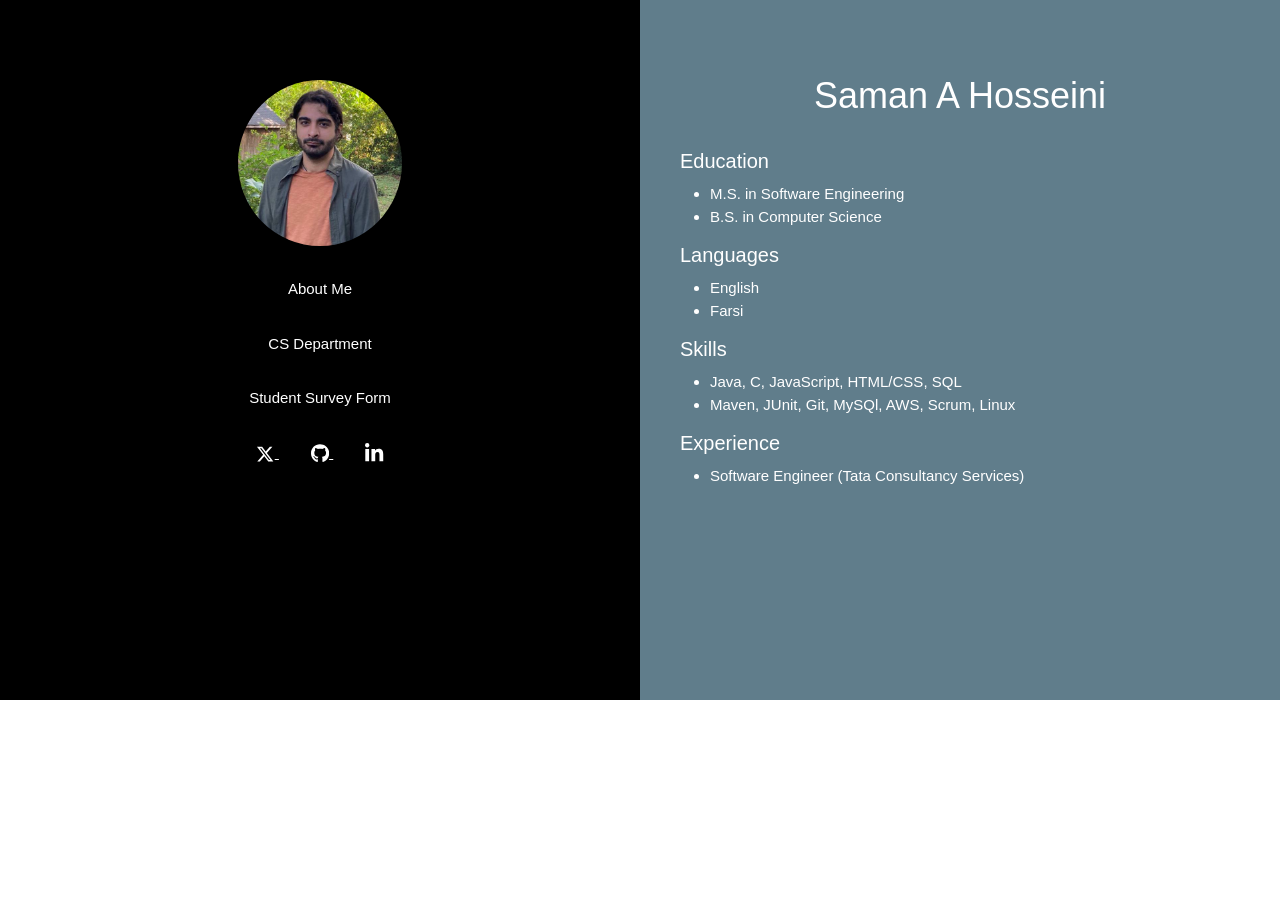
<file: HW1/index.html>
<!DOCTYPE html>
<html lang="en">

<head>
   <title>Saman A Hosseini</title>
   <meta charset="UTF-8">
   <meta name="viewport" content="width=device-width, initial-scale=1">
   <link rel="icon" href="./images/home-icon.png" type="image/icon type">
   <!-- Bootstrap -->
   <link href="https://cdn.jsdelivr.net/npm/bootstrap@5.3.3/dist/css/bootstrap.min.css" rel="stylesheet"
      integrity="sha384-QWTKZyjpPEjISv5WaRU9OFeRpok6YctnYmDr5pNlyT2bRjXh0JMhjY6hW+ALEwIH" crossorigin="anonymous">
   <link rel="stylesheet" href="./styles/w3-styles.css">
</head>

<body class="w3-content" style="max-width:1300px">

   <!-- First Grid: Logo & About -->
   <div class="w3-row">
      <div class="w3-half w3-black w3-container w3-center" style="height:700px">

         <div class="w3-padding-64">
            <!-- My Image -->
            <img src="./images/me.jpg" class="w3-margin w3-circle" alt="Person" style="width:27%">

            <!-- Links to S3 and EC2 -->
            <a href="#" class="w3-button w3-black w3-block w3-hover-blue-grey w3-padding-16">About Me</a>
            <a href="pages/cs-department.html" target="_blank" rel="noopener noreferrer"
               class="w3-button w3-black w3-block w3-hover-blue-grey w3-padding-16">CS
               Department</a>
            <a href="pages/survey-page.html" target="_blank" rel="noopener noreferrer"
               class="w3-button w3-black w3-block w3-hover-blue-grey w3-padding-16">Student
               Survey Form</a>

            <!-- Links to social media -->
            <div class="w3-padding-16">
               <a class="w3-margin" href="https://twitter.com/Saman3AH" target="_blank" rel="noopener noreferrer">
                  <svg viewBox="0 0 512 512" style="width:3%">
                     <path fill="white"
                        d="M389.2 48h70.6L305.6 224.2 487 464H345L233.7 318.6 106.5 464H35.8L200.7 275.5 26.8 48H172.4L272.9 180.9 389.2 48zM364.4 421.8h39.1L151.1 88h-42L364.4 421.8z">
                     </path>
                  </svg>
               </a>
               <a class="w3-margin" href="https://github.com/Moufaso" target="_blank" rel="noopener noreferrer">
                  <svg viewBox="0 0 496 512" style="width:3%">
                     <path fill="white"
                        d="M165.9 397.4c0 2-2.3 3.6-5.2 3.6-3.3.3-5.6-1.3-5.6-3.6 0-2 2.3-3.6 5.2-3.6 3-.3 5.6 1.3 5.6 3.6zm-31.1-4.5c-.7 2 1.3 4.3 4.3 4.9 2.6 1 5.6 0 6.2-2s-1.3-4.3-4.3-5.2c-2.6-.7-5.5.3-6.2 2.3zm44.2-1.7c-2.9.7-4.9 2.6-4.6 4.9.3 2 2.9 3.3 5.9 2.6 2.9-.7 4.9-2.6 4.6-4.6-.3-1.9-3-3.2-5.9-2.9zM244.8 8C106.1 8 0 113.3 0 252c0 110.9 69.8 205.8 169.5 239.2 12.8 2.3 17.3-5.6 17.3-12.1 0-6.2-.3-40.4-.3-61.4 0 0-70 15-84.7-29.8 0 0-11.4-29.1-27.8-36.6 0 0-22.9-15.7 1.6-15.4 0 0 24.9 2 38.6 25.8 21.9 38.6 58.6 27.5 72.9 20.9 2.3-16 8.8-27.1 16-33.7-55.9-6.2-112.3-14.3-112.3-110.5 0-27.5 7.6-41.3 23.6-58.9-2.6-6.5-11.1-33.3 2.6-67.9 20.9-6.5 69 27 69 27 20-5.6 41.5-8.5 62.8-8.5s42.8 2.9 62.8 8.5c0 0 48.1-33.6 69-27 13.7 34.7 5.2 61.4 2.6 67.9 16 17.7 25.8 31.5 25.8 58.9 0 96.5-58.9 104.2-114.8 110.5 9.2 7.9 17 22.9 17 46.4 0 33.7-.3 75.4-.3 83.6 0 6.5 4.6 14.4 17.3 12.1C428.2 457.8 496 362.9 496 252 496 113.3 383.5 8 244.8 8zM97.2 352.9c-1.3 1-1 3.3.7 5.2 1.6 1.6 3.9 2.3 5.2 1 1.3-1 1-3.3-.7-5.2-1.6-1.6-3.9-2.3-5.2-1zm-10.8-8.1c-.7 1.3.3 2.9 2.3 3.9 1.6 1 3.6.7 4.3-.7.7-1.3-.3-2.9-2.3-3.9-2-.6-3.6-.3-4.3.7zm32.4 35.6c-1.6 1.3-1 4.3 1.3 6.2 2.3 2.3 5.2 2.6 6.5 1 1.3-1.3.7-4.3-1.3-6.2-2.2-2.3-5.2-2.6-6.5-1zm-11.4-14.7c-1.6 1-1.6 3.6 0 5.9 1.6 2.3 4.3 3.3 5.6 2.3 1.6-1.3 1.6-3.9 0-6.2-1.4-2.3-4-3.3-5.6-2z">
                     </path>
                  </svg>
               </a>
               <a class="w3-margin" href="https://www.linkedin.com/in/shossei/" target="_blank"
                  rel="noopener noreferrer">
                  <svg viewBox="0 0 448 512" style="width:3%">
                     <path fill="white"
                        d="M100.28 448H7.4V148.9h92.88zM53.79 108.1C24.09 108.1 0 83.5 0 53.8a53.79 53.79 0 0 1 107.58 0c0 29.7-24.1 54.3-53.79 54.3zM447.9 448h-92.68V302.4c0-34.7-.7-79.2-48.29-79.2-48.29 0-55.69 37.7-55.69 76.7V448h-92.78V148.9h89.08v40.8h1.3c12.4-23.5 42.69-48.3 87.88-48.3 94 0 111.28 61.9 111.28 142.3V448z">
                     </path>
                  </svg>
               </a>
            </div>
         </div>
      </div>
      <!-- About Me -->
      <div class="w3-half w3-blue-grey w3-container" style="height:700px">
         <div class="w3-padding-64 w3-center">
            <h1>Saman A Hosseini</h1>
            <div class="w3-left-align w3-padding-large">
               <h4>Education</h4>
               <ul>
                  <li>M.S. in Software Engineering</li>
                  <li>B.S. in Computer Science</li>
               </ul>
               <h4>Languages</h4>
               <ul>
                  <li>English</li>
                  <li>Farsi</li>
               </ul>
               <h4>Skills</h4>
               <ul>
                  <li>Java, C, JavaScript, HTML/CSS, SQL</li>
                  <li>Maven, JUnit, Git, MySQl, AWS, Scrum, Linux</li>
               </ul>
               <h4>Experience</h4>
               <ul>
                  <li>Software Engineer (Tata Consultancy Services)</li>
               </ul>
            </div>
         </div>
      </div>
   </div>

</body>

</html>
</file>
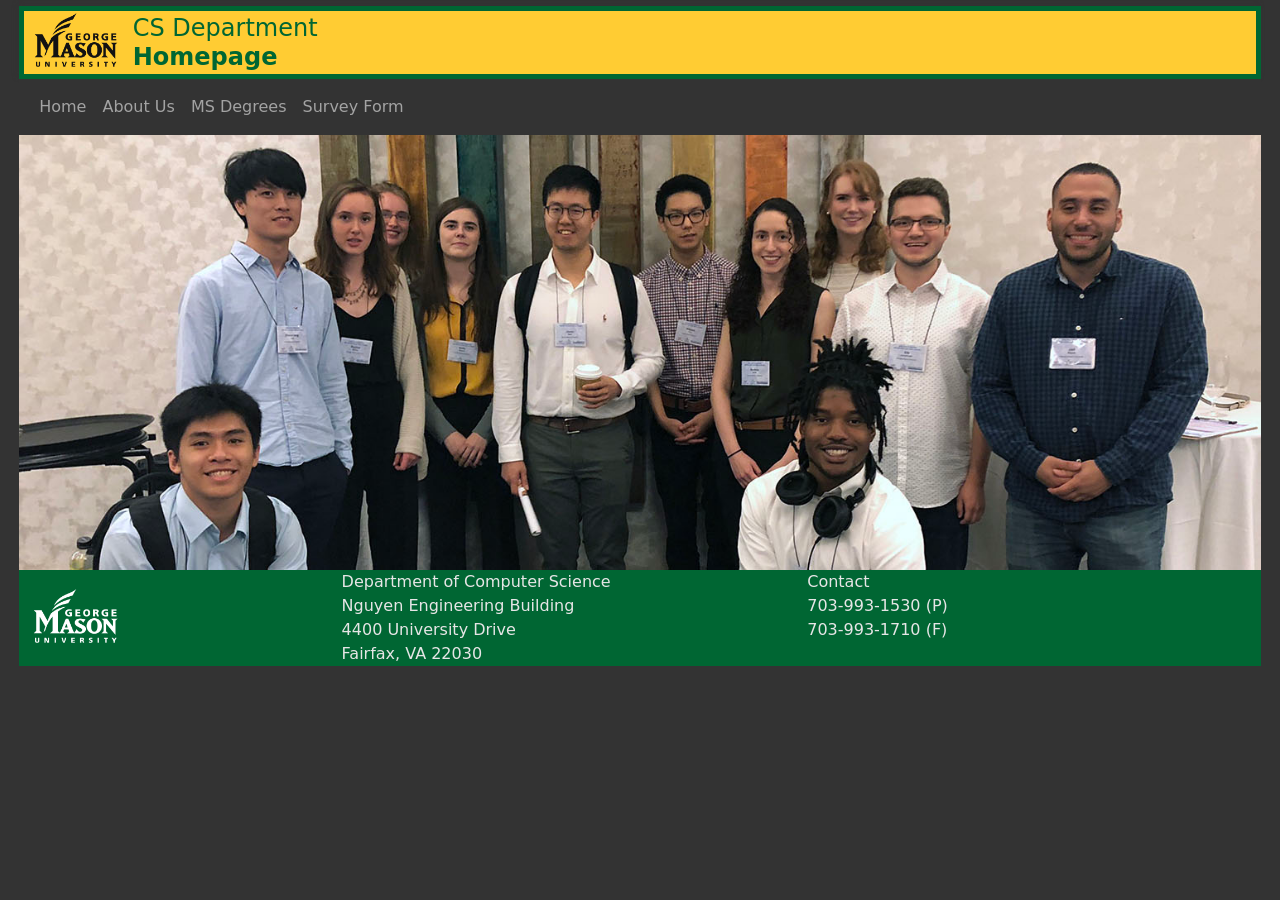
<file: HW2/index.html>
<!-- Author: Saman Hosseini -->

<!DOCTYPE html>
<html lang="en">

<head>
   <title>CS Department</title>
   <meta charset="UTF-8">
   <meta name="viewport" content="width=device-width, initial-scale=1">
   <link rel="icon" href="./images/cs-icon.png" type="image/icon type">
   <!-- Bootstrap -->
   <link rel="stylesheet" type="text/css" href="./library/bootstrap.min.css">
   <script type="text/javascript" src="./library/bootstrap.min.js"></script>
   <!-- Custom CSS & JS -->
   <link rel="stylesheet" href="./styles.css">
   <script type="text/javascript" src="./script.js"></script>
</head>

<body onload="showContent('home')">
   <div class="sticky-top">
      <!-- Header -->
      <header class="container-fluid">
         <div class="row align-items-center">
            <div class="col-auto">
               <div class="row align-items-center">
                  <div class="col-auto gx-3"><img class="logo" src="./images/logo-black.png"></div>
                  <div class="col-auto gx-0">
                     <h1>CS Department<br><span class="bold">Homepage</span></h1>
                  </div>
               </div>
            </div>
         </div>
      </header>
      <!-- Navbar -->
      <div class="container-fluid" style="background-color: #333;">
         <nav class="navbar navbar-expand-sm navbar-dark">
            <button class="navbar-toggler" type="button" data-bs-toggle="collapse" data-bs-target="#navbarToggler"
               aria-controls="navbarToggler" aria-expanded="false" aria-label="Toggle navigation">
               <span class="navbar-toggler-icon"></span>
            </button>
            <div class="navbar-nav collapse navbar-collapse align-items-start" id="navbarToggler">
               <a class="nav-link" href="#" onclick="showContent('home')">Home</a>
               <a class="nav-link" href="#" onclick="showContent('about-us')">About
                  Us</a>
               <a class="nav-link" href="#" onclick="showContent('ms-degrees')">MS Degrees</a>
               <a class="nav-link" href="./pages/survey.html">Survey Form</a>
            </div>
         </nav>
      </div>
   </div>
   <!-- Body -->
   <!-- Home -->
   <img class="img-fluid content-section" id="home" src="images/cs-department.jpg" alt=" CS Department">
   <div class="container-fluid">
      <!-- About Us -->
      <div class="container-fluid content-section" id="about-us">
         <h2>About Us</h2>
         <p>
            &emsp; With nearly 80 full-time faculty members, the CS Department at Mason is the largest department in
            the College of Engineering and Computing, one of the largest departments on campus, and the largest,
            fastest growing, and highest ranked Computer Science department in the Commonwealth of Virginia.
         </p>
         <p>
            &emsp; The department offers two Bachelor of Science programs with a total enrollment of over 2200
            students: the B.S. in Computer Science and the inter-disciplinary B.S. in Applied Computer Science; four
            M.S. programs in Computer Science, Information Systems, Information Security and Assurance, and Software
            Engineering with a total enrollment of almost 1000 students; and a Ph.D. program in Computer Science with
            nearly 200 students. The department's faculty also teach and participate in the inter-disciplinary M.S.
            in Data Analytics Engineering and the Ph.D. in Information Technology offered by the Volgenau School of
            Engineering.
         </p>
         <p>
            &emsp; The department has a world-class faculty with research strengths in all areas of computing, and a
            strong commitment to teaching. Nearly half of our faculty were recruited in the past three years, and we
            now rank among the Top 40 Computer Science Departments in the US. Our faculty are engaged in leading edge
            research in their respective fields and have authored widely used textbooks and software. Our faculty's
            excellence is reflected in the awards we have received for our research (27 NSF CAREER and AFOSR Young
            Investigator awards, 7 Mason Emerging Researcher awards) and teaching (8 Mason Excellence in Teaching
            awards), and our faculty include three ACM Fellows and five IEEE Fellows.
         </p>
         <p>
            &emsp; The department has a world-class faculty with research strengths in all areas of computing, and a
            strong commitment to teaching. Nearly half of our faculty were recruited in the past three years, and we
            now rank among the Top 40 Computer Science Departments in the US. Our faculty are engaged in leading edge
            research in their respective fields and have authored widely used textbooks and software. Our faculty's
            excellence is reflected in the awards we have received for our research (27 NSF CAREER and AFOSR Young
            Investigator awards, 7 Mason Emerging Researcher awards) and teaching (8 Mason Excellence in Teaching
            awards), and our faculty include three ACM Fellows and five IEEE Fellows.
         </p>
      </div>
      <!-- MS Degrees -->
      <div class="container-fluid content-section" id="ms-degrees">
         <h3>MS Degrees</h3>
         <div class="row">
            <div class="col-lg d-flex">
               <table class="table table-bordered caption-top align-middle">
                  <caption>Computer Science</caption>
                  <thead class="align-middle">
                     <tr>
                        <th>Course Number</th>
                        <th>Course Name</th>
                     </tr>
                  </thead>
                  <tbody>
                     <tr>
                        <td>CS 550</td>
                        <td>Database Systems</td>
                     </tr>
                     <tr>
                        <td>CS 540</td>
                        <td>Compilers</td>
                     </tr>
                     <tr>
                        <td>CS 571</td>
                        <td>Operating Systems</td>
                     </tr>
                     <tr>
                        <td>CS 583</td>
                        <td>Analysis of Algorithms</td>
                     </tr>
                     <tr>
                        <td>CS 551</td>
                        <td>Computer Graphics</td>
                     </tr>
                  </tbody>
               </table>
            </div>
            <div class="col-lg d-flex">
               <table class="table table-bordered caption-top align-middle">
                  <caption>Software Engineering</caption>
                  <thead class="table-light align-middle">
                     <tr>
                        <th>Course Number</th>
                        <th>Course Name</th>
                     </tr>
                  </thead>
                  <tbody>
                     <tr>
                        <td>SWE 619</td>
                        <td>Object-Oriented Software Specification and Construction</td>
                     </tr>
                     <tr>
                        <td>SWE 621</td>
                        <td>Software Design and Architecture</td>
                     </tr>
                     <tr>
                        <td>SWE 632</td>
                        <td>User Interface Design and Development</td>
                     </tr>
                     <tr>
                        <td>SWE 637</td>
                        <td>Software Testing</td>
                     </tr>
                  </tbody>
               </table>
            </div>
            <div class="col-lg d-flex">
               <table class="table table-bordered caption-top align-middle">
                  <caption>Information Systems</caption>
                  <thead class="table-light align-middle">
                     <tr>
                        <th>Course Number</th>
                        <th>Course Name</th>
                     </tr>
                  </thead>
                  <tbody>
                     <tr>
                        <td>COMP 502</td>
                        <td>Mathematical Foundations of Computing I</td>
                     </tr>
                     <tr>
                        <td>CS 550</td>
                        <td>Database Systems</td>
                     </tr>
                     <tr>
                        <td>INFS 622</td>
                        <td>Information Systems Analysis and Design</td>
                     </tr>
                     <tr>
                        <td>INFS 580</td>
                        <td>Analytics: Big Data to Information</td>
                     </tr>
                     <tr>
                        <td>INFS 611</td>
                        <td>Rapid Information Systems Prototyping</td>
                     </tr>
                  </tbody>
               </table>
            </div>
         </div>
      </div>
   </div>
   <!-- Footer -->
   <footer class="container-fluid">
      <div class="row align-items-center">
         <div class="col-auto col-sm-4 col-md-3">
            <img class="logo" src="./images/logo-white.png">
         </div>
         <div class="col row">
            <div class="col-md">
               Department of Computer Science<br>
               Nguyen Engineering Building<br>
               4400 University Drive<br>
               Fairfax, VA 22030
            </div>
            <div class="col-md">
               Contact<br>
               703-993-1530 (P)<br>
               703-993-1710 (F)<br>
            </div>
         </div>
      </div>
   </footer>
</body>

</html>
</file>
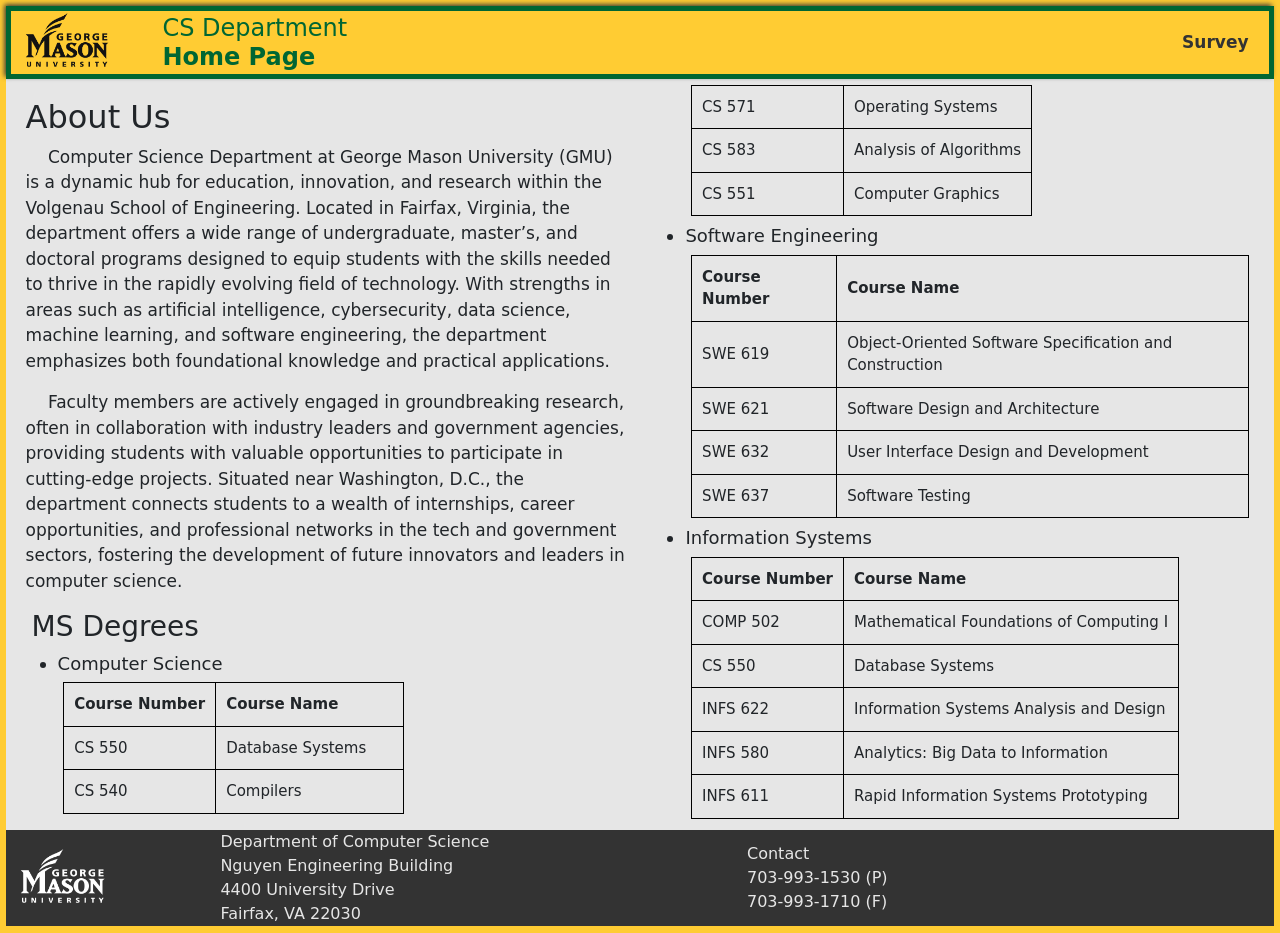
<file: HW1/CS-Department/index.html>
<!DOCTYPE html>
<html lang="en">

<head>
   <title>CS Department</title>
   <meta charset="UTF-8">
   <meta name="viewport" content="width=device-width, initial-scale=1">
   <link rel="icon" href="./images/cs-icon.png" type="image/icon type">
   <!-- Bootstrap -->
   <link href="https://cdn.jsdelivr.net/npm/bootstrap@5.3.3/dist/css/bootstrap.min.css" rel="stylesheet"
      integrity="sha384-QWTKZyjpPEjISv5WaRU9OFeRpok6YctnYmDr5pNlyT2bRjXh0JMhjY6hW+ALEwIH" crossorigin="anonymous">
   <link rel="stylesheet" href="./styles.css">
</head>

<body>
   <!-- Header -->
   <header>
      <div class="container">
         <img class="logo" src="./images/logo-black.png">
      </div>
      <div class="container">
         <h1>CS Department<br><span class="bold">Home Page</span></h1>
      </div>
      <div class="alt-container">
         <button><a href="./pages/survey-page.html">Survey</a></button>
      </div>
   </header>
   <!-- Body -->
   <div class="body-container">
      <!-- About Us -->
      <div id="about-us">
         <h2>About Us</h2>
         <p>
            &emsp; Computer Science Department at George Mason University (GMU) is a
            dynamic hub for education,
            innovation,
            and research within the Volgenau School of Engineering. Located in Fairfax, Virginia, the department offers
            a
            wide range of undergraduate, master’s, and doctoral programs designed to equip students with the skills
            needed
            to thrive in the rapidly evolving field of technology. With strengths in areas such as artificial
            intelligence,
            cybersecurity, data science, machine learning, and software engineering, the department emphasizes both
            foundational knowledge and practical applications.
         </p>
         <p>
            &emsp; Faculty members are actively engaged in groundbreaking
            research, often in collaboration with industry leaders and government agencies, providing students with
            valuable opportunities to participate in cutting-edge projects. Situated near Washington, D.C., the
            department
            connects students to a wealth of internships, career opportunities, and professional networks in the tech
            and
            government sectors, fostering the development of future innovators and leaders in computer science.
         </p>
      </div>
      <!-- MS Degrees -->
      <div id="ms-degrees">
         <h3 style="margin: 1%;">MS Degrees</h3>
         <ul style="font-size:large;">
            <li>Computer Science</li>
            <table>
               <tr>
                  <th>Course Number</th>
                  <th>Course Name</th>
               </tr>
               <tr>
                  <td>CS 550</td>
                  <td>Database Systems</td>
               </tr>
               <tr>
                  <td>CS 540</td>
                  <td>Compilers</td>
               </tr>
               <tr>
                  <td>CS 571</td>
                  <td>Operating Systems</td>
               </tr>
               <tr>
                  <td>CS 583</td>
                  <td>Analysis of Algorithms</td>
               </tr>
               <tr>
                  <td>CS 551</td>
                  <td>Computer Graphics</td>
               </tr>
            </table>
            <li>Software Engineering</li>
            <table>
               <tr>
                  <th>Course Number</th>
                  <th>Course Name</th>
               </tr>
               <tr>
                  <td>SWE 619</td>
                  <td>Object-Oriented Software Specification and Construction</td>
               </tr>
               <tr>
                  <td>SWE 621</td>
                  <td>Software Design and Architecture</td>
               </tr>
               <tr>
                  <td>SWE 632</td>
                  <td>User Interface Design and Development</td>
               </tr>
               <tr>
                  <td>SWE 637</td>
                  <td>Software Testing</td>
               </tr>
            </table>
            <li>Information Systems</li>
            <table>
               <tr>
                  <th>Course Number</th>
                  <th>Course Name</th>
               </tr>
               <tr>
                  <td>COMP 502</td>
                  <td>Mathematical Foundations of Computing I</td>
               </tr>
               <tr>
                  <td>CS 550</td>
                  <td>Database Systems</td>
               </tr>
               <tr>
                  <td>INFS 622</td>
                  <td>Information Systems Analysis and Design</td>
               </tr>
               <tr>
                  <td>INFS 580</td>
                  <td>Analytics: Big Data to Information</td>
               </tr>
               <tr>
                  <td>INFS 611</td>
                  <td>Rapid Information Systems Prototyping</td>
               </tr>
            </table>
         </ul>
      </div>
   </div>
   <!-- Footer -->
   <footer>
      <div class="container">
         <img class="logo" src="./images/logo-white.png">
      </div>
      <div class="footer-container">
         <div class="alt2-container">
            Department of Computer Science<br>
            Nguyen Engineering Building<br>
            4400 University Drive<br>
            Fairfax, VA 22030
         </div>
         <div class="alt2-container">
            Contact<br>
            703-993-1530 (P)<br>
            703-993-1710 (F)<br>
         </div>
      </div>
   </footer>
</body>

</html>
</file>
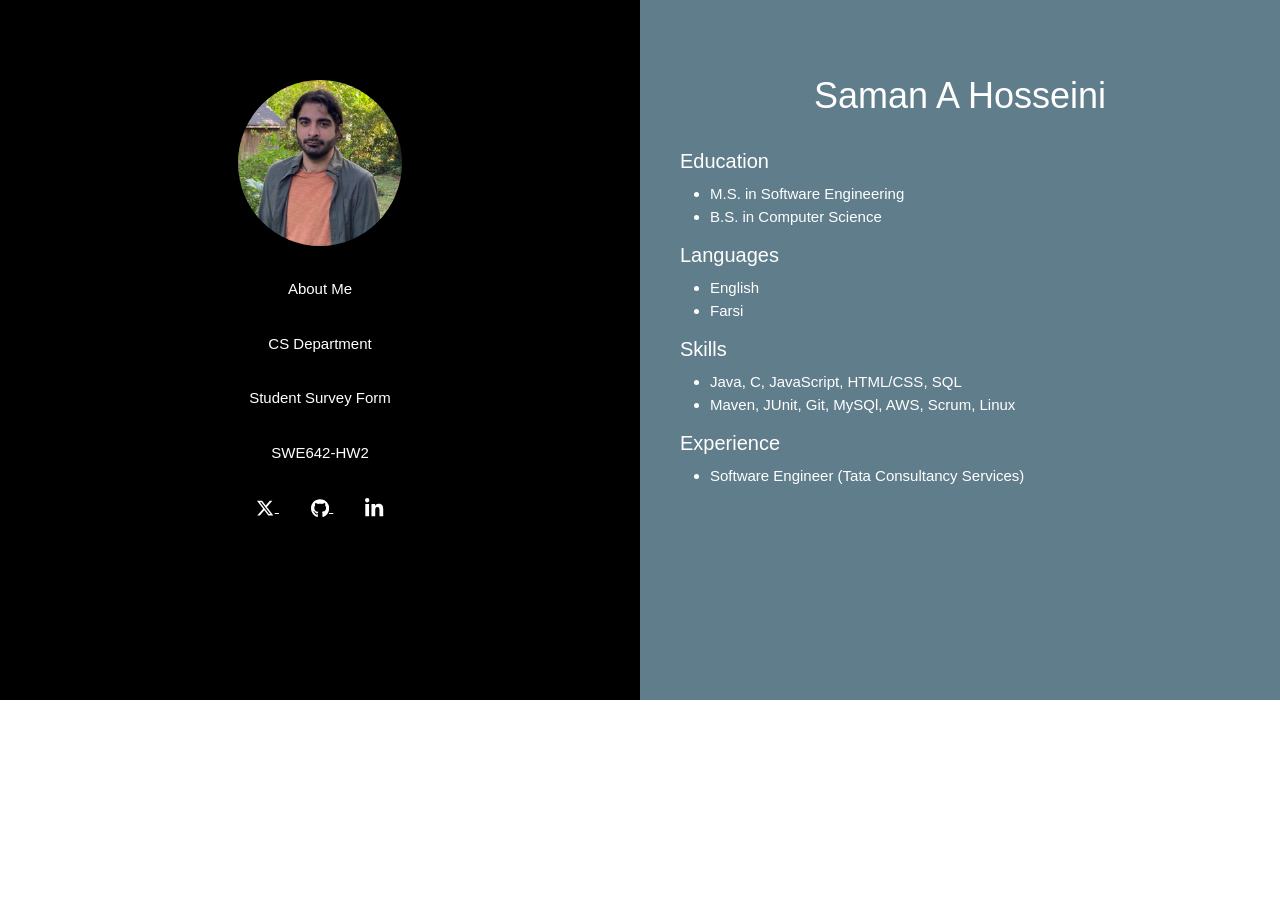
<file: HW1/Homepage/index.html>
<!DOCTYPE html>
<html lang="en">

<head>
   <title>Saman A Hosseini</title>
   <meta charset="UTF-8">
   <meta name="viewport" content="width=device-width, initial-scale=1">
   <link rel="icon" href="./images/home-icon.png" type="image/icon type">
   <!-- Bootstrap -->
   <link href="https://cdn.jsdelivr.net/npm/bootstrap@5.3.3/dist/css/bootstrap.min.css" rel="stylesheet"
      integrity="sha384-QWTKZyjpPEjISv5WaRU9OFeRpok6YctnYmDr5pNlyT2bRjXh0JMhjY6hW+ALEwIH" crossorigin="anonymous">
   <link rel="stylesheet" href="./w3-styles.css">
</head>

<body class="w3-content" style="max-width:1300px">

   <!-- First Grid: Logo & About -->
   <div class="w3-row">
      <div class="w3-half w3-black w3-container w3-center" style="height:700px">

         <div class="w3-padding-64">
            <!-- My Image -->
            <img src="./images/me.jpg" class="w3-margin w3-circle" alt="Person" style="width:27%">

            <!-- Links to S3 and EC2 -->
            <a href="#" class="w3-button w3-black w3-block w3-hover-blue-grey w3-padding-16">About Me</a>
            <a href="../CS-Department/index.html" target="_blank" rel="noopener noreferrer"
               class="w3-button w3-black w3-block w3-hover-blue-grey w3-padding-16">CS
               Department</a>
            <a href="../CS-Department/pages/survey-page.html" target="_blank" rel="noopener noreferrer"
               class="w3-button w3-black w3-block w3-hover-blue-grey w3-padding-16">Student
               Survey Form</a>
            <a href="http://shossei-swe642-hw2.s3-website-us-east-1.amazonaws.com/" target="_blank"
               rel="noopener noreferrer"
               class="w3-button w3-black w3-block w3-hover-blue-grey w3-padding-16">SWE642-HW2</a>

            <!-- Links to social media -->
            <div class="w3-padding-16">
               <a class="w3-margin" href="https://twitter.com/Saman3AH" target="_blank" rel="noopener noreferrer">
                  <svg viewBox="0 0 512 512" style="width:3%">
                     <path fill="white"
                        d="M389.2 48h70.6L305.6 224.2 487 464H345L233.7 318.6 106.5 464H35.8L200.7 275.5 26.8 48H172.4L272.9 180.9 389.2 48zM364.4 421.8h39.1L151.1 88h-42L364.4 421.8z">
                     </path>
                  </svg>
               </a>
               <a class="w3-margin" href="https://github.com/Moufaso" target="_blank" rel="noopener noreferrer">
                  <svg viewBox="0 0 496 512" style="width:3%">
                     <path fill="white"
                        d="M165.9 397.4c0 2-2.3 3.6-5.2 3.6-3.3.3-5.6-1.3-5.6-3.6 0-2 2.3-3.6 5.2-3.6 3-.3 5.6 1.3 5.6 3.6zm-31.1-4.5c-.7 2 1.3 4.3 4.3 4.9 2.6 1 5.6 0 6.2-2s-1.3-4.3-4.3-5.2c-2.6-.7-5.5.3-6.2 2.3zm44.2-1.7c-2.9.7-4.9 2.6-4.6 4.9.3 2 2.9 3.3 5.9 2.6 2.9-.7 4.9-2.6 4.6-4.6-.3-1.9-3-3.2-5.9-2.9zM244.8 8C106.1 8 0 113.3 0 252c0 110.9 69.8 205.8 169.5 239.2 12.8 2.3 17.3-5.6 17.3-12.1 0-6.2-.3-40.4-.3-61.4 0 0-70 15-84.7-29.8 0 0-11.4-29.1-27.8-36.6 0 0-22.9-15.7 1.6-15.4 0 0 24.9 2 38.6 25.8 21.9 38.6 58.6 27.5 72.9 20.9 2.3-16 8.8-27.1 16-33.7-55.9-6.2-112.3-14.3-112.3-110.5 0-27.5 7.6-41.3 23.6-58.9-2.6-6.5-11.1-33.3 2.6-67.9 20.9-6.5 69 27 69 27 20-5.6 41.5-8.5 62.8-8.5s42.8 2.9 62.8 8.5c0 0 48.1-33.6 69-27 13.7 34.7 5.2 61.4 2.6 67.9 16 17.7 25.8 31.5 25.8 58.9 0 96.5-58.9 104.2-114.8 110.5 9.2 7.9 17 22.9 17 46.4 0 33.7-.3 75.4-.3 83.6 0 6.5 4.6 14.4 17.3 12.1C428.2 457.8 496 362.9 496 252 496 113.3 383.5 8 244.8 8zM97.2 352.9c-1.3 1-1 3.3.7 5.2 1.6 1.6 3.9 2.3 5.2 1 1.3-1 1-3.3-.7-5.2-1.6-1.6-3.9-2.3-5.2-1zm-10.8-8.1c-.7 1.3.3 2.9 2.3 3.9 1.6 1 3.6.7 4.3-.7.7-1.3-.3-2.9-2.3-3.9-2-.6-3.6-.3-4.3.7zm32.4 35.6c-1.6 1.3-1 4.3 1.3 6.2 2.3 2.3 5.2 2.6 6.5 1 1.3-1.3.7-4.3-1.3-6.2-2.2-2.3-5.2-2.6-6.5-1zm-11.4-14.7c-1.6 1-1.6 3.6 0 5.9 1.6 2.3 4.3 3.3 5.6 2.3 1.6-1.3 1.6-3.9 0-6.2-1.4-2.3-4-3.3-5.6-2z">
                     </path>
                  </svg>
               </a>
               <a class="w3-margin" href="https://www.linkedin.com/in/shossei/" target="_blank"
                  rel="noopener noreferrer">
                  <svg viewBox="0 0 448 512" style="width:3%">
                     <path fill="white"
                        d="M100.28 448H7.4V148.9h92.88zM53.79 108.1C24.09 108.1 0 83.5 0 53.8a53.79 53.79 0 0 1 107.58 0c0 29.7-24.1 54.3-53.79 54.3zM447.9 448h-92.68V302.4c0-34.7-.7-79.2-48.29-79.2-48.29 0-55.69 37.7-55.69 76.7V448h-92.78V148.9h89.08v40.8h1.3c12.4-23.5 42.69-48.3 87.88-48.3 94 0 111.28 61.9 111.28 142.3V448z">
                     </path>
                  </svg>
               </a>
            </div>
         </div>
      </div>
      <!-- About Me -->
      <div class="w3-half w3-blue-grey w3-container" style="height:700px">
         <div class="w3-padding-64 w3-center">
            <h1>Saman A Hosseini</h1>
            <div class="w3-left-align w3-padding-large">
               <h4>Education</h4>
               <ul>
                  <li>M.S. in Software Engineering</li>
                  <li>B.S. in Computer Science</li>
               </ul>
               <h4>Languages</h4>
               <ul>
                  <li>English</li>
                  <li>Farsi</li>
               </ul>
               <h4>Skills</h4>
               <ul>
                  <li>Java, C, JavaScript, HTML/CSS, SQL</li>
                  <li>Maven, JUnit, Git, MySQl, AWS, Scrum, Linux</li>
               </ul>
               <h4>Experience</h4>
               <ul>
                  <li>Software Engineer (Tata Consultancy Services)</li>
               </ul>
            </div>
         </div>
      </div>
   </div>

</body>

</html>
</file>
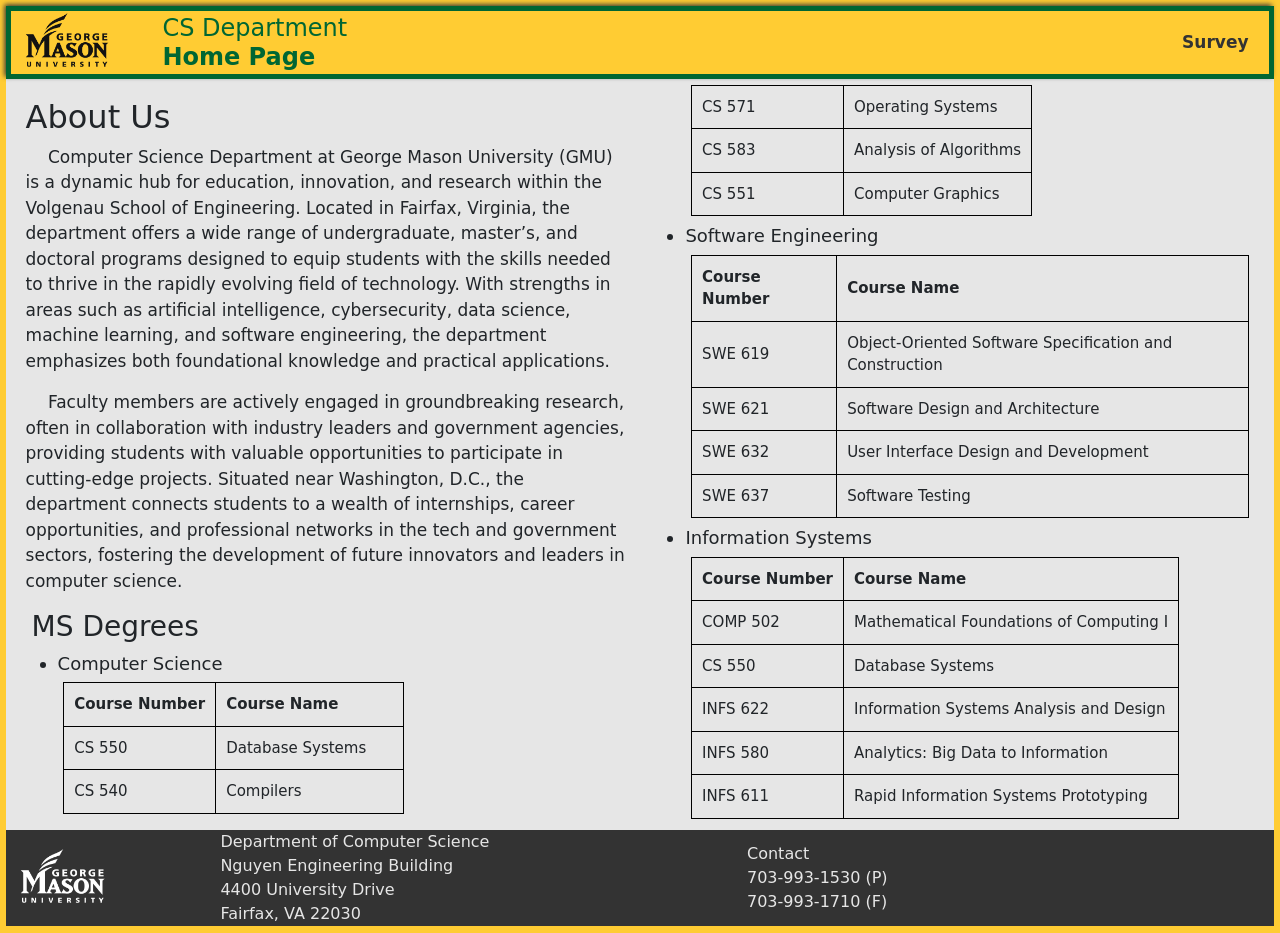
<file: HW1/pages/cs-department.html>
<!DOCTYPE html>
<html lang="en">

<head>
   <title>CS Department</title>
   <meta charset="UTF-8">
   <meta name="viewport" content="width=device-width, initial-scale=1">
   <link rel="icon" href="../images/cs-icon.png" type="image/icon type">
   <!-- Bootstrap -->
   <link href="https://cdn.jsdelivr.net/npm/bootstrap@5.3.3/dist/css/bootstrap.min.css" rel="stylesheet"
      integrity="sha384-QWTKZyjpPEjISv5WaRU9OFeRpok6YctnYmDr5pNlyT2bRjXh0JMhjY6hW+ALEwIH" crossorigin="anonymous">
   <link rel="stylesheet" href="../styles/styles.css">
</head>

<body>
   <!-- Header -->
   <header>
      <div class="container">
         <img class="logo" src="../images/logo-black.png">
      </div>
      <div class="container">
         <h1>CS Department<br><span class="bold">Home Page</span></h1>
      </div>
      <div class="alt-container">
         <button><a href="./survey-page.html">Survey</a></button>
      </div>
   </header>
   <!-- Body -->
   <div class="body-container">
      <!-- About Us -->
      <div id="about-us">
         <h2>About Us</h2>
         <p>
            &emsp; Computer Science Department at George Mason University (GMU) is a
            dynamic hub for education,
            innovation,
            and research within the Volgenau School of Engineering. Located in Fairfax, Virginia, the department offers
            a
            wide range of undergraduate, master’s, and doctoral programs designed to equip students with the skills
            needed
            to thrive in the rapidly evolving field of technology. With strengths in areas such as artificial
            intelligence,
            cybersecurity, data science, machine learning, and software engineering, the department emphasizes both
            foundational knowledge and practical applications.
         </p>
         <p>
            &emsp; Faculty members are actively engaged in groundbreaking
            research, often in collaboration with industry leaders and government agencies, providing students with
            valuable opportunities to participate in cutting-edge projects. Situated near Washington, D.C., the
            department
            connects students to a wealth of internships, career opportunities, and professional networks in the tech
            and
            government sectors, fostering the development of future innovators and leaders in computer science.
         </p>
      </div>
      <!-- MS Degrees -->
      <div id="ms-degrees">
         <h3 style="margin: 1%;">MS Degrees</h3>
         <ul style="font-size:large;">
            <li>Computer Science</li>
            <table>
               <tr>
                  <th>Course Number</th>
                  <th>Course Name</th>
               </tr>
               <tr>
                  <td>CS 550</td>
                  <td>Database Systems</td>
               </tr>
               <tr>
                  <td>CS 540</td>
                  <td>Compilers</td>
               </tr>
               <tr>
                  <td>CS 571</td>
                  <td>Operating Systems</td>
               </tr>
               <tr>
                  <td>CS 583</td>
                  <td>Analysis of Algorithms</td>
               </tr>
               <tr>
                  <td>CS 551</td>
                  <td>Computer Graphics</td>
               </tr>
            </table>
            <li>Software Engineering</li>
            <table>
               <tr>
                  <th>Course Number</th>
                  <th>Course Name</th>
               </tr>
               <tr>
                  <td>SWE 619</td>
                  <td>Object-Oriented Software Specification and Construction</td>
               </tr>
               <tr>
                  <td>SWE 621</td>
                  <td>Software Design and Architecture</td>
               </tr>
               <tr>
                  <td>SWE 632</td>
                  <td>User Interface Design and Development</td>
               </tr>
               <tr>
                  <td>SWE 637</td>
                  <td>Software Testing</td>
               </tr>
            </table>
            <li>Information Systems</li>
            <table>
               <tr>
                  <th>Course Number</th>
                  <th>Course Name</th>
               </tr>
               <tr>
                  <td>COMP 502</td>
                  <td>Mathematical Foundations of Computing I</td>
               </tr>
               <tr>
                  <td>CS 550</td>
                  <td>Database Systems</td>
               </tr>
               <tr>
                  <td>INFS 622</td>
                  <td>Information Systems Analysis and Design</td>
               </tr>
               <tr>
                  <td>INFS 580</td>
                  <td>Analytics: Big Data to Information</td>
               </tr>
               <tr>
                  <td>INFS 611</td>
                  <td>Rapid Information Systems Prototyping</td>
               </tr>
            </table>
         </ul>
      </div>
   </div>
   <!-- Footer -->
   <footer>
      <div class="container">
         <img class="logo" src="../images/logo-white.png">
      </div>
      <div class="footer-container">
         <div class="alt2-container">
            Department of Computer Science<br>
            Nguyen Engineering Building<br>
            4400 University Drive<br>
            Fairfax, VA 22030
         </div>
         <div class="alt2-container">
            Contact<br>
            703-993-1530 (P)<br>
            703-993-1710 (F)<br>
         </div>
      </div>
   </footer>
</body>

</html>
</file>
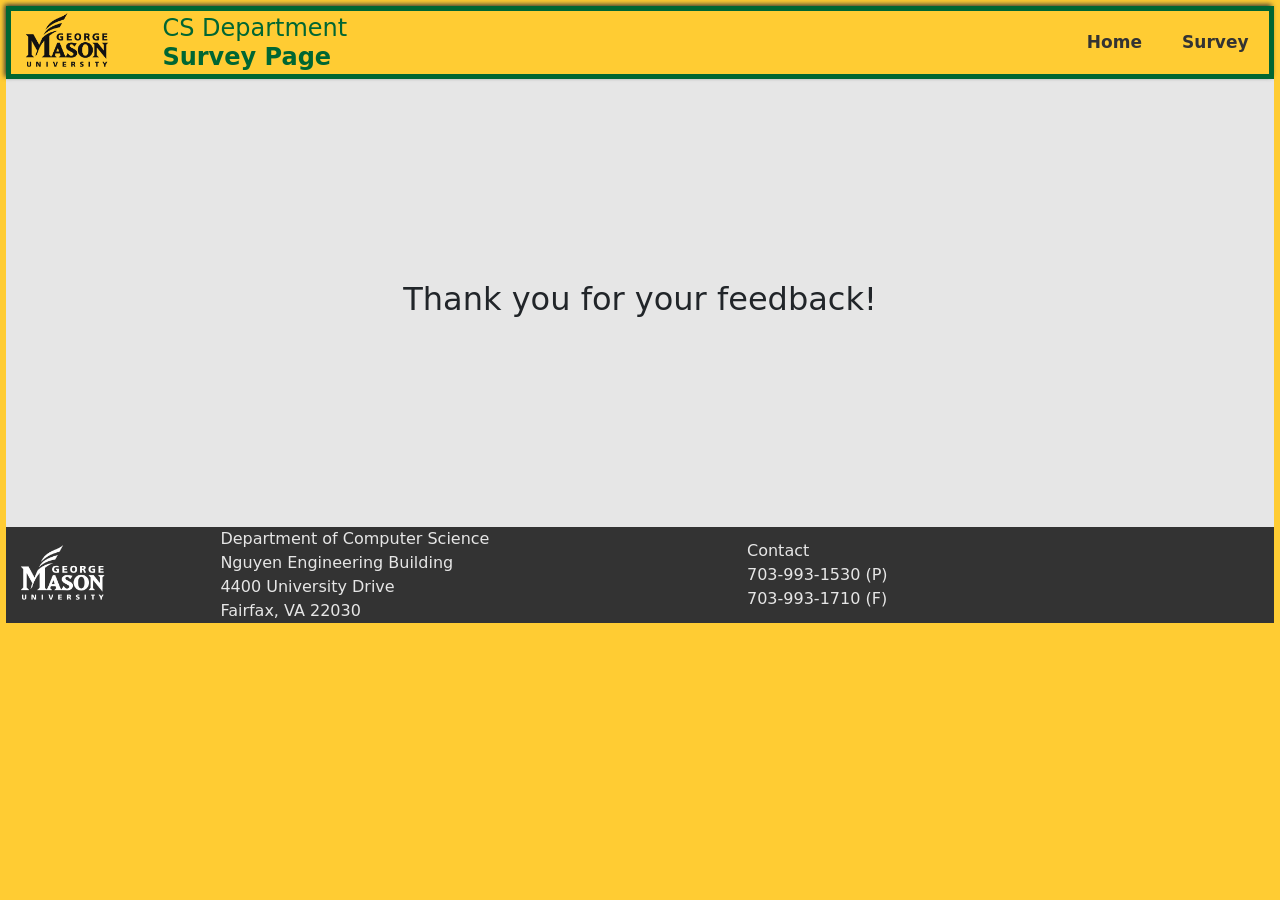
<file: HW1/pages/dialog.html>
<!DOCTYPE html>
<html lang="en">

<head>
   <title>Thanks</title>
   <meta charset="UTF-8">
   <meta name="viewport" content="width=device-width, initial-scale=1">
   <link rel="icon" href="../images/dialog-icon.png" type="image/icon type">
   <!-- Bootstrap -->
   <link href="https://cdn.jsdelivr.net/npm/bootstrap@5.3.3/dist/css/bootstrap.min.css" rel="stylesheet"
      integrity="sha384-QWTKZyjpPEjISv5WaRU9OFeRpok6YctnYmDr5pNlyT2bRjXh0JMhjY6hW+ALEwIH" crossorigin="anonymous">
   <link rel="stylesheet" href="../styles/styles.css">
</head>

<body>
   <!-- Header -->
   <header>
      <div class="container">
         <img class="logo" src="../images/logo-black.png">
      </div>
      <div class="container">
         <h1>CS Department<br><span class="bold">Survey Page</span></h1>
      </div>
      <div class="alt-container">
         <button><a href="./cs-department.html">Home</a></button>
         <button><a href="./survey-page.html">Survey</a></button>
      </div>
   </header>
   <!-- Message -->
   <div class="dialog">
      <h2>Thank you for your feedback!</h2>
   </div>
   <!-- Footer -->
   <footer>
      <div class=" container">
         <img class="logo" src="../images/logo-white.png">
      </div>
      <div class="footer-container">
         <div class="alt2-container">
            Department of Computer Science<br>
            Nguyen Engineering Building<br>
            4400 University Drive<br>
            Fairfax, VA 22030
         </div>
         <div class="alt2-container">
            Contact<br>
            703-993-1530 (P)<br>
            703-993-1710 (F)<br>
         </div>
      </div>
   </footer>
</body>

</html>
</file>
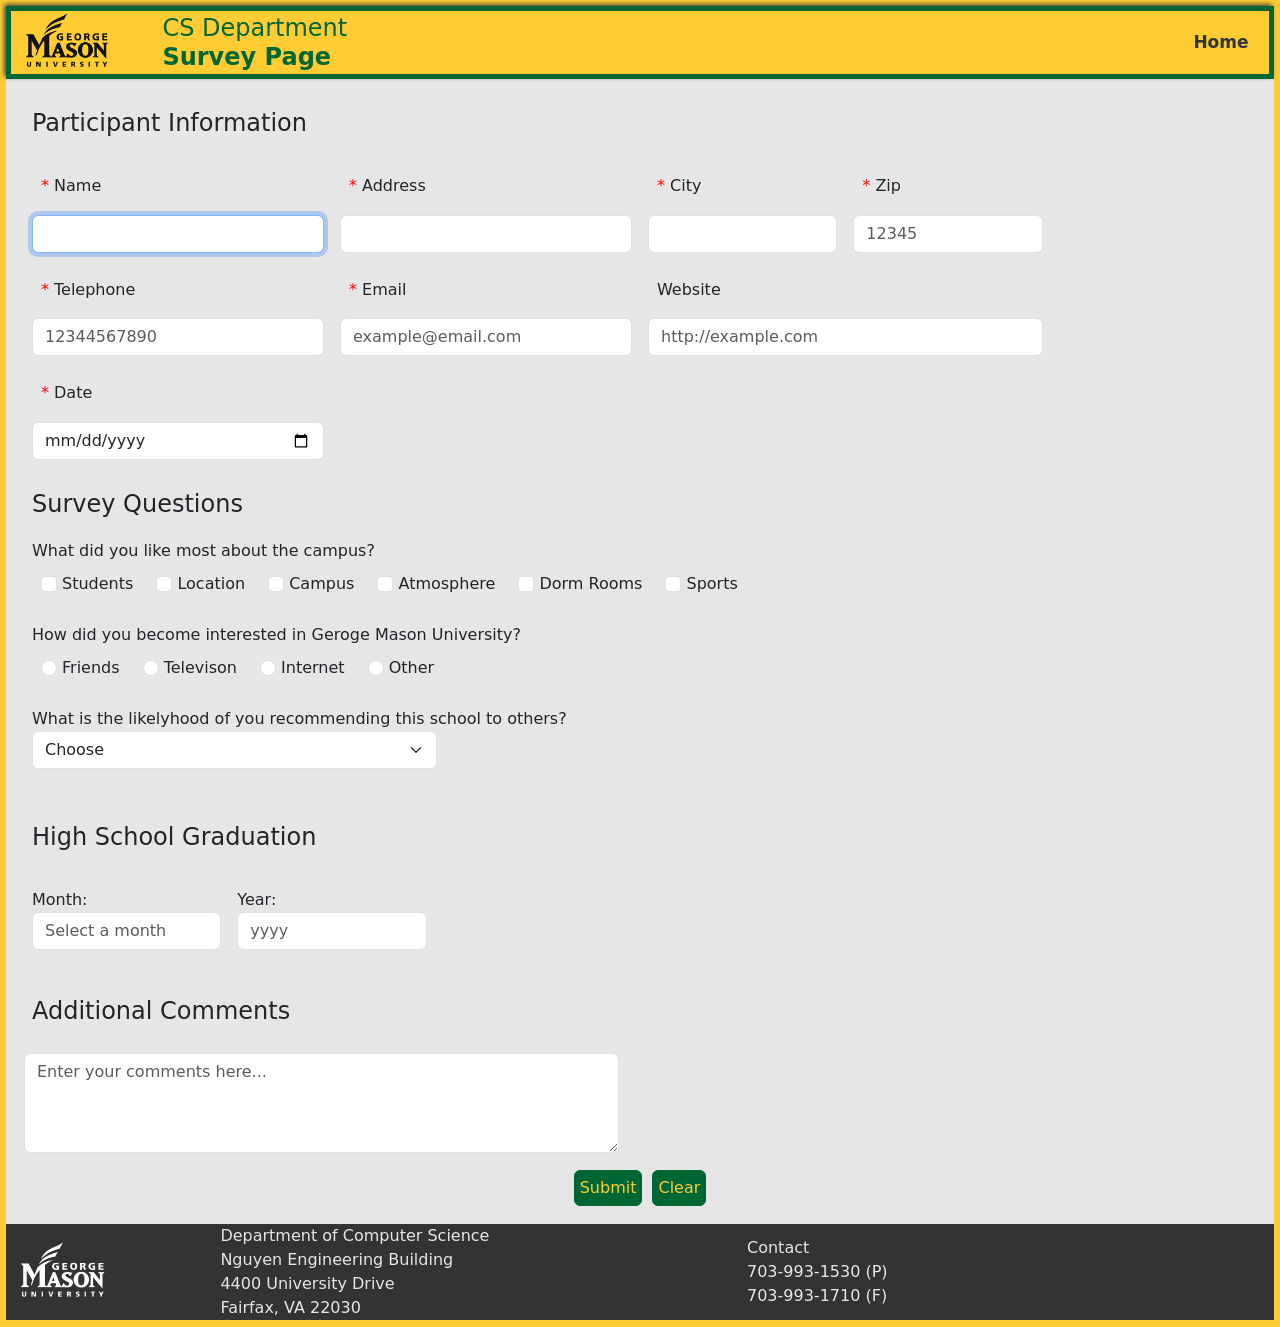
<file: HW1/pages/survey-page.html>
<!DOCTYPE html>
<html lang="en">

<head>
   <title>Survey</title>
   <meta charset="UTF-8">
   <meta name="viewport" content="width=device-width, initial-scale=1">
   <link rel="icon" href="../images/survey-icon.png" type="image/icon type">
   <!-- Bootstrap -->
   <link href="https://cdn.jsdelivr.net/npm/bootstrap@5.3.3/dist/css/bootstrap.min.css" rel="stylesheet"
      integrity="sha384-QWTKZyjpPEjISv5WaRU9OFeRpok6YctnYmDr5pNlyT2bRjXh0JMhjY6hW+ALEwIH" crossorigin="anonymous">
   <link rel="stylesheet" href="../styles/styles.css">
</head>

<body>
   <!-- Header -->
   <header>
      <div class="container">
         <img class="logo" src="../images/logo-black.png">
      </div>
      <div class="container">
         <h1>CS Department<br><span class="bold">Survey Page</span></h1>
      </div>
      <div class="alt-container">
         <button><a href="./cs-department.html">Home</a></button>
      </div>
   </header>
   <!-- Form -->
   <form autocomplete="on" action="./dialog.html">
      <!-- Participant Information -->
      <fieldset class="row g-3">
         <legend>Participant Information</legend>
         <div class="col-md-3">
            <label for="name" class="form-label required">Name</label>
            <input type="text" class="form-control" name="name" required autofocus>
         </div>
         <div class="col-md-3">
            <label for="address" class="form-label required">Address</label>
            <input type="text" class="form-control" name="address" required>
         </div>
         <div class="col-md-2">
            <label for="city" class="form-label required">City</label>
            <input type="text" class="form-control" name="city" required>
         </div>
         <div class="col-md-2">
            <label for="zip" class="form-label required">Zip</label>
            <input type="text" class="form-control" name="zip" required pattern="\d{5}" placeholder="12345">
         </div>
         <div class="col-md-3">
            <label for="tele" class="form-label required">Telephone</label>
            <input type="tel" class="form-control" name="tele" required pattern="\d{10}" placeholder="12344567890">
         </div>
         <div class="col-md-3">
            <label for="email" class="form-label required">Email</label>
            <input type="email" class="form-control" name="email" required placeholder="example@email.com">
         </div>
         <div class="col-md-4">
            <label for="website" class="form-label">Website</label>
            <input type="url" class="form-control" name="website" placeholder="http://example.com">
         </div>
         <div class="col-md-3">
            <label for="date" class="form-label required">Date</label>
            <input type="date" class="form-control" name="date" required>
         </div>
      </fieldset>
      <!-- Survey Questainare -->
      <fieldset class="row mb-3">
         <legend>Survey Questions</legend>
         <label>What did you like most about the campus?<br>
            <label class="form-check-label"><input class="form-check-input" type="checkbox" name="liked"
                  value="students"> Students</label>
            <label class="form-check-label"><input class="form-check-input" type="checkbox" name="liked"
                  value="location"> Location</label>
            <label class="form-check-label"><input class="form-check-input" type="checkbox" name="liked" value="campus">
               Campus</label>
            <label class="form-check-label"><input class="form-check-input" type="checkbox" name="liked"
                  value="atmosphere"> Atmosphere</label>
            <label class="form-check-label"><input class="form-check-input" type="checkbox" name="liked" value="dorm">
               Dorm Rooms</label>
            <label class="form-check-label"><input class="form-check-input" type="checkbox" name="liked" value="sports">
               Sports</label>
         </label>

         <label>How did you become interested in Geroge Mason University?<br>
            <label class="form-check-label"><input class="form-check-input" type="radio" name="interest"
                  value="friends">
               Friends</label>
            <label class="form-check-label"><input class="form-check-input" type="radio" name="interest"
                  value="television"> Televison</label>
            <label class="form-check-label"><input class="form-check-input" type="radio" name="interest"
                  value="internet"> Internet</label>
            <label class="form-check-label"><input class="form-check-input" type="radio" name="interest" value="other">
               Other</label>
         </label>

         <label>What is the likelyhood of you recommending this school to others?
            <div class="col-md-4">
               <select class="form-select" name="likelyhood" required>
                  <option selected>Choose</option>
                  <option>Very Likely</option>
                  <option>Likely</option>
                  <option>Unlikely</option>
               </select>
            </div>

         </label>
      </fieldset>
      <!-- Graduation -->
      <fieldset class="row g-3">
         <legend>High School Graduation</legend>
         <label class="form-label col-md-2" for="month">Month: <input class="form-control" type="text" name="month"
               list="months" placeholder="Select a month">
            <datalist id="months">
               <option value="January">
               <option value="February">
               <option value="March">
               <option value="April">
               <option value="May">
               <option value="June">
               <option value="July">
               <option value="August">
               <option value="September">
               <option value="October">
               <option value="November">
               <option value="December">
            </datalist>
         </label>
         <label class="form-label col-md-2">Year: <input class="form-control" type="text" name="year" placeholder="yyyy"
               pattern="\d{4}"></label>
      </fieldset>
      <!-- Additional Comments -->
      <fieldset class="row g-3 col-md-6">
         <legend>Additional Comments</legend>
         <textarea class=" form-control" name="comments" placeholder="Enter your comments here..."
            style="height: 100px"></textarea>
      </fieldset>
      <!-- Buttons -->
      <div class="buttons">
         <input class="button btn btn-primary" type="submit" value="Submit">
         <input class="button btn btn-primary" type="reset" value="Clear">
      </div>
   </form>
   <!-- Footer -->
   <footer>
      <div class="container">
         <img class="logo" src="../images/logo-white.png">
      </div>
      <div class="footer-container">
         <div class="alt2-container">
            Department of Computer Science<br>
            Nguyen Engineering Building<br>
            4400 University Drive<br>
            Fairfax, VA 22030
         </div>
         <div class="alt2-container">
            Contact<br>
            703-993-1530 (P)<br>
            703-993-1710 (F)<br>
         </div>
      </div>
   </footer>
</body>

</html>
</file>
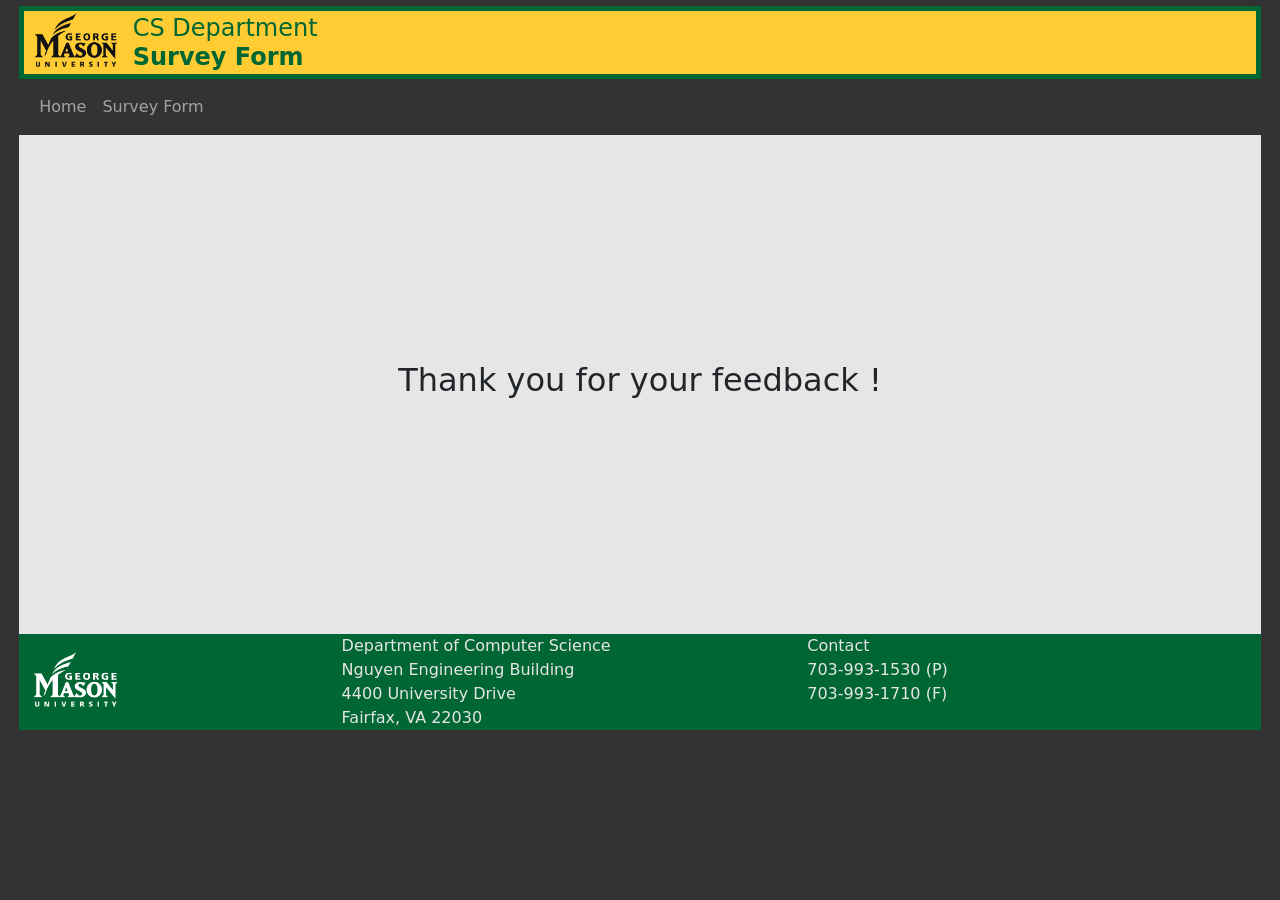
<file: HW2/pages/dialog.html>
<!-- Author: Saman Hosseini -->

<!DOCTYPE html>
<html lang="en">

<head>
   <title>Thanks</title>
   <meta charset="UTF-8">
   <meta name="viewport" content="width=device-width, initial-scale=1">
   <link rel="icon" href="../images/dialog-icon.png" type="image/icon type">
   <!-- Bootstrap -->
   <link rel="stylesheet" type="text/css" href="../library/bootstrap.min.css">
   <script type="text/javascript" src="../library/bootstrap.min.js"></script>
   <!-- Custom CSS & JS -->
   <link rel="stylesheet" href="../styles.css">
   <script type="text/javascript" src="../script.js"></script>
</head>

<body onload="dialog()">
   <div class="sticky-top">
      <!-- Header -->
      <header class="container-fluid sticky-top">
         <div class="row align-items-center">
            <div class="col-auto">
               <div class="row align-items-center">
                  <div class="col-auto gx-3"><img class="logo" src="../images/logo-black.png"></div>
                  <div class="col-auto gx-0">
                     <h1>CS Department<br><span class="bold">Survey Form</span></h1>
                  </div>
               </div>
            </div>
         </div>
      </header>
      <!-- Navbar -->
      <div class="container-fluid" style="background-color: #333;">
         <nav class="navbar navbar-expand-sm navbar-dark">
            <button class="navbar-toggler" type="button" data-bs-toggle="collapse" data-bs-target="#navbarToggler"
               aria-controls="navbarToggler" aria-expanded="false" aria-label="Toggle navigation">
               <span class="navbar-toggler-icon"></span>
            </button>
            <div class="navbar-nav collapse navbar-collapse align-items-start" id="navbarToggler">
               <a class="nav-link" href="../index.html">Home</a>
               <a class="nav-link" href="./survey.html">Survey Form</a>
            </div>
         </nav>
      </div>
   </div>
   <!-- Message -->
   <div class="dialog">
      <h2>Thank you for your feedback <span id="dialog"></span>!</h2>
   </div>
   <!-- Footer -->
   <footer class="container-fluid">
      <div class="row align-items-center">
         <div class="col-auto col-sm-4 col-md-3">
            <img class="logo" src="../images/logo-white.png">
         </div>
         <div class="col row">
            <div class="col-md">
               Department of Computer Science<br>
               Nguyen Engineering Building<br>
               4400 University Drive<br>
               Fairfax, VA 22030
            </div>
            <div class="col-md">
               Contact<br>
               703-993-1530 (P)<br>
               703-993-1710 (F)<br>
            </div>
         </div>
      </div>
   </footer>
</body>

</html>
</file>
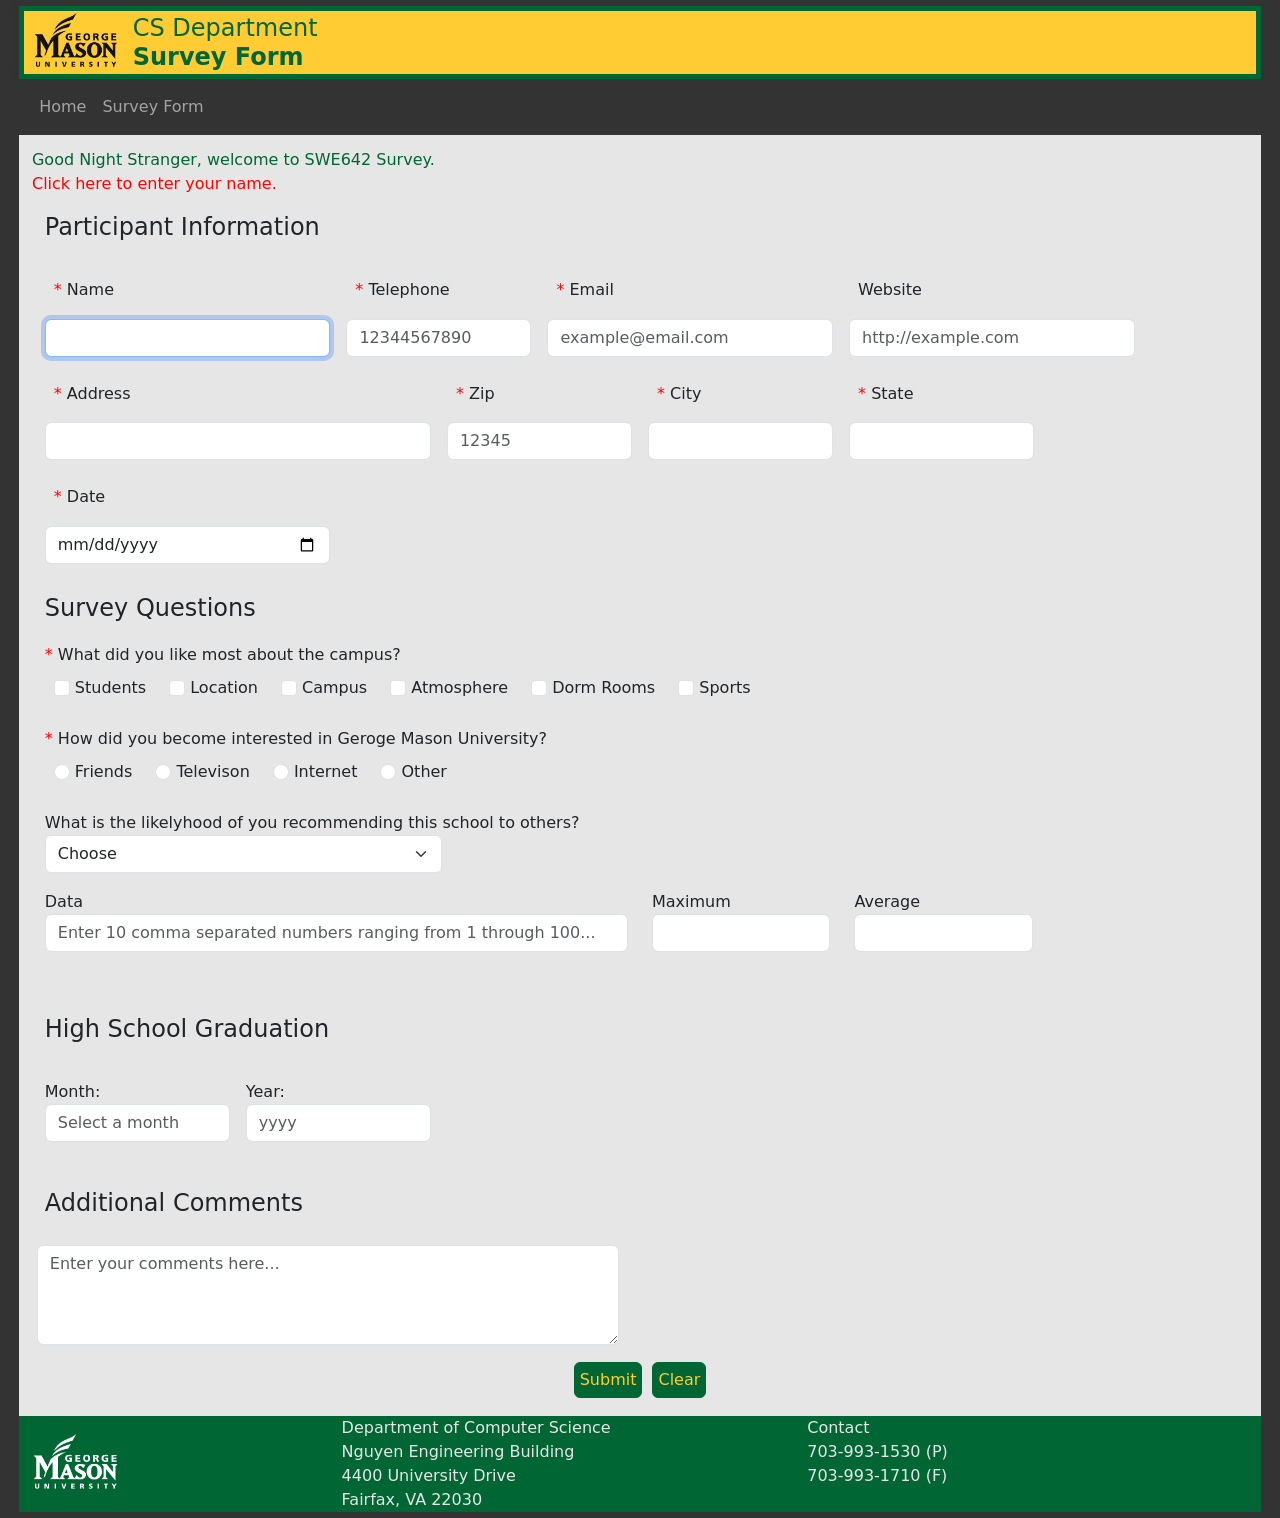
<file: HW2/pages/survey.html>
<!-- Author: Saman Hosseini -->

<!DOCTYPE html>
<html lang="en">

<head>
   <title>Survey</title>
   <meta charset="UTF-8">
   <meta name="viewport" content="width=device-width, initial-scale=1">
   <link rel="icon" href="../images/survey-icon.png" type="image/icon type">
   <!-- Bootstrap -->
   <link rel="stylesheet" type="text/css" href="../library/bootstrap.min.css">
   <script type="text/javascript" src="../library/bootstrap.min.js"></script>
   <!-- Custom CSS & JS -->
   <link rel="stylesheet" href="../styles.css">
   <script type="text/javascript" src="../script.js"></script>
</head>

<body onload="welcome()">
   <div class="sticky-top">
      <!-- Header -->
      <header class="container-fluid">
         <div class="row align-items-center">
            <div class="col-auto">
               <div class="row align-items-center">
                  <div class="col-auto gx-3"><img class="logo" src="../images/logo-black.png"></div>
                  <div class="col-auto gx-0">
                     <h1>CS Department<br><span class="bold">Survey Form</span></h1>
                  </div>
               </div>
            </div>
         </div>
      </header>
      <!-- Navbar -->
      <div class="container-fluid" style="background-color: #333;">
         <nav class="navbar navbar-expand-sm navbar-dark">
            <button class="navbar-toggler" type="button" data-bs-toggle="collapse" data-bs-target="#navbarToggler"
               aria-controls="navbarToggler" aria-expanded="false" aria-label="Toggle navigation">
               <span class="navbar-toggler-icon"></span>
            </button>
            <div class="navbar-nav collapse navbar-collapse align-items-start" id="navbarToggler">
               <a class="nav-link" href="../index.html">Home</a>
               <a class="nav-link" href="#">Survey Form</a>
            </div>
         </nav>
      </div>
   </div>
   <!-- Form -->
   <form autocomplete="on" action="./dialog.html">
      <!-- Welcome message -->
      <div style="color: #006633">
         <span id="great"></span>
         <span id="user"></span>
         <span id="welcome"></span>
         <div><a id="setname" href="#" style=" text-decoration: none; color: red;"></a></div>
      </div>
      <!-- Participant Information -->
      <fieldset class="row g-3">
         <legend>Participant Information</legend>
         <div class="col-md-3">
            <label for="name" class="form-label required">Name<span id="nameError"></span></label>
            <input type="text" class="form-control" name="name" id="name" required autofocus>
         </div>
         <div class="col-md-2">
            <label for="tele" class="form-label required">Telephone</label>
            <input type="tel" class="form-control" name="tele" id="tele" required placeholder="12344567890">
         </div>
         <div class="col-md-3">
            <label for="email" class="form-label required">Email</label>
            <input type="email" class="form-control" name="email" id="email" required placeholder="example@email.com">
         </div>
         <div class="col-md-3">
            <label for="website" class="form-label">Website</label>
            <input type="url" class="form-control" name="website" id="website" placeholder="http://example.com">
         </div>
         <div class="col-md-4">
            <label for="address" class="form-label required">Address</label>
            <input type="text" class="form-control" name="address" id="address" required>
         </div>
         <div class="col-md-2">
            <label for="zip" class="form-label required">Zip <span id="error-zip" style="color: red;"></span></label>
            <input type="text" class="form-control" name="zip" id="zip" required placeholder="12345"
               onblur="populate()">
         </div>
         <div class="col-md-2">
            <label for="city" class="form-label required">City</label>
            <input type="text" class="form-control" name="city" id="city" readonly required>
         </div>
         <div class="col-md-2">
            <label for="state" class="form-label required">State</label>
            <input type="text" class="form-control" name="state" id="state" readonly required>
         </div>
         <div class="col-md-3">
            <label for="date" class="form-label required">Date</label>
            <input type="date" class="form-control" name="date" id="date" required>
         </div>
      </fieldset>
      <!-- Survey Questainare -->
      <fieldset class="row mb-3">
         <legend>Survey Questions</legend>
         <label class="required">What did you like most about the campus?<br>
            <label class="form-check-label"><input class="form-check-input" type="checkbox" name="liked"
                  value="students"> Students</label>
            <label class="form-check-label"><input class="form-check-input" type="checkbox" name="liked"
                  value="location"> Location</label>
            <label class="form-check-label"><input class="form-check-input" type="checkbox" name="liked" value="campus">
               Campus</label>
            <label class="form-check-label"><input class="form-check-input" type="checkbox" name="liked"
                  value="atmosphere"> Atmosphere</label>
            <label class="form-check-label"><input class="form-check-input" type="checkbox" name="liked" value="dorm">
               Dorm Rooms</label>
            <label class="form-check-label"><input class="form-check-input" type="checkbox" name="liked" value="sports">
               Sports</label>
         </label>

         <label class="required">How did you become interested in Geroge Mason University?<br>
            <label class="form-check-label"><input class="form-check-input" type="radio" name="interest"
                  value="friends">
               Friends</label>
            <label class="form-check-label"><input class="form-check-input" type="radio" name="interest"
                  value="television"> Televison</label>
            <label class="form-check-label"><input class="form-check-input" type="radio" name="interest"
                  value="internet"> Internet</label>
            <label class="form-check-label"><input class="form-check-input" type="radio" name="interest" value="other">
               Other</label>
         </label>

         <label>What is the likelyhood of you recommending this school to others?
            <div class="col-md-4">
               <select class="form-select" name="likelyhood" required>
                  <option selected>Choose</option>
                  <option>Very Likely</option>
                  <option>Likely</option>
                  <option>Unlikely</option>
               </select>
            </div>
         </label>
         <label for="data" class="form-label col-md-6">Data <span id="error" style="color: red;"></span>
            <input type="text" class="form-control" name="data" id="data" onchange="calculate()"
               placeholder="Enter 10 comma separated numbers ranging from 1 through 100..."></input>
         </label>
         <label for="max" class="form-label col-md-2">Maximum
            <input type="text" class="form-control" name="max" id="max" readonly></input>
         </label>
         <label for="avg" class="form-label col-md-2">Average
            <input type="text" class="form-control" name="avg" id="avg" readonly></input>
         </label>

      </fieldset>
      <!-- Graduation -->
      <fieldset class=" row g-3">
         <legend>High School Graduation</legend>
         <label class="form-label col-md-2" for="month">Month: <input class="form-control" type="text" name="month"
               list="months" placeholder="Select a month">
            <datalist id="months">
               <option value="January">
               <option value="February">
               <option value="March">
               <option value="April">
               <option value="May">
               <option value="June">
               <option value="July">
               <option value="August">
               <option value="September">
               <option value="October">
               <option value="November">
               <option value="December">
            </datalist>
         </label>
         <label class="form-label col-md-2">Year: <input class="form-control" type="text" name="year" placeholder="yyyy"
               pattern="\d{4}"></label>
      </fieldset>
      <!-- Additional Comments -->
      <fieldset class="row g-3 col-md-6">
         <legend>Additional Comments</legend>
         <textarea class=" form-control" name="comments" placeholder="Enter your comments here..."
            style="height: 100px"></textarea>
      </fieldset>
      <!-- Buttons -->
      <div class="buttons">
         <input class="button btn btn-primary" type="submit" value="Submit" onclick="validate();">
         <input class="button btn btn-primary" type="reset" value="Clear">
      </div>
   </form>
   <!-- Footer -->
   <footer class="container-fluid">
      <div class="row align-items-center">
         <div class="col-auto col-sm-4 col-md-3">
            <img class="logo" src="../images/logo-white.png">
         </div>
         <div class="col row">
            <div class="col-md">
               Department of Computer Science<br>
               Nguyen Engineering Building<br>
               4400 University Drive<br>
               Fairfax, VA 22030
            </div>
            <div class="col-md">
               Contact<br>
               703-993-1530 (P)<br>
               703-993-1710 (F)<br>
            </div>
         </div>
      </div>
   </footer>
</body>

</html>
</file>
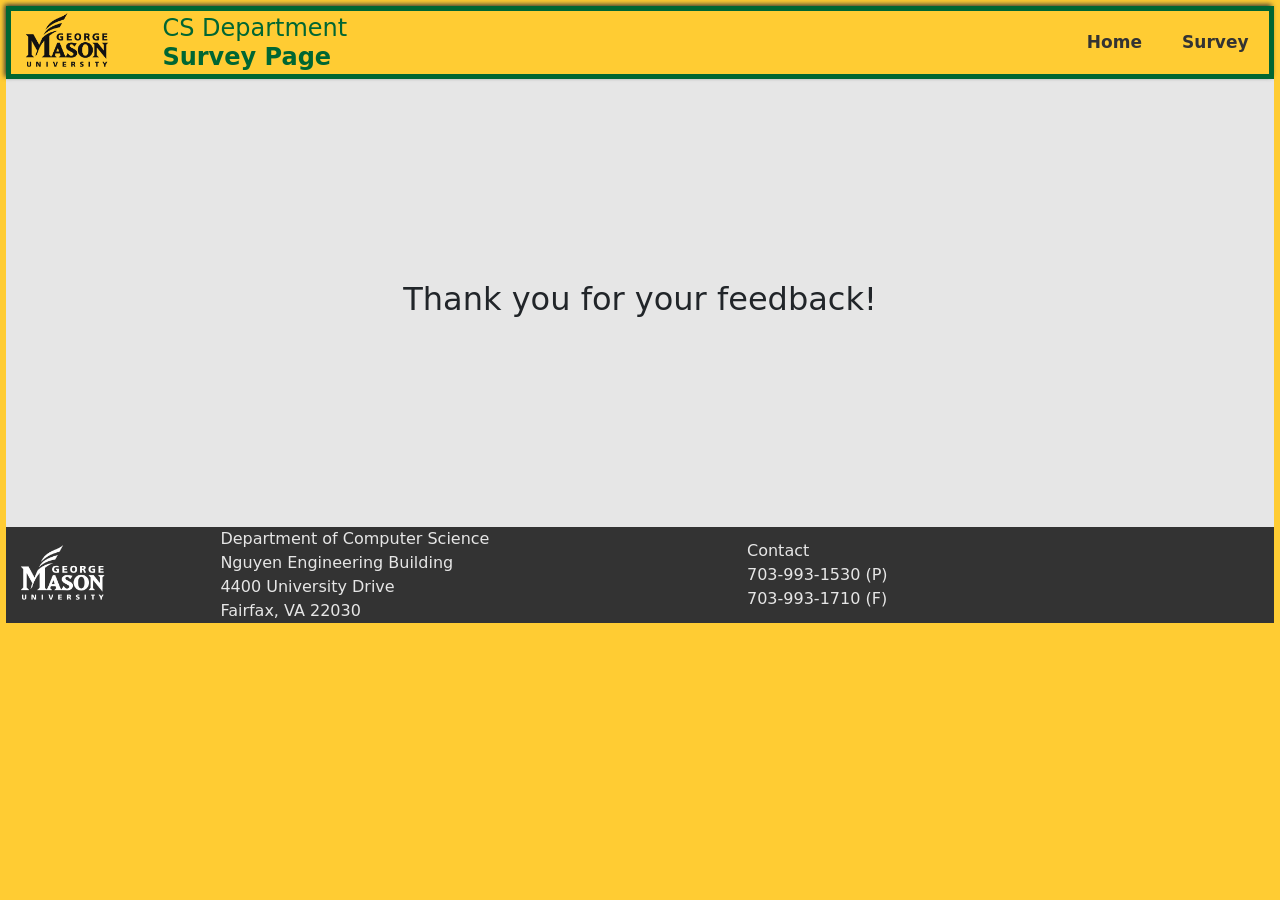
<file: HW1/CS-Department/pages/dialog.html>
<!DOCTYPE html>
<html lang="en">

<head>
   <title>Thanks</title>
   <meta charset="UTF-8">
   <meta name="viewport" content="width=device-width, initial-scale=1">
   <link rel="icon" href="../images/dialog-icon.png" type="image/icon type">
   <!-- Bootstrap -->
   <link href="https://cdn.jsdelivr.net/npm/bootstrap@5.3.3/dist/css/bootstrap.min.css" rel="stylesheet"
      integrity="sha384-QWTKZyjpPEjISv5WaRU9OFeRpok6YctnYmDr5pNlyT2bRjXh0JMhjY6hW+ALEwIH" crossorigin="anonymous">
   <link rel="stylesheet" href="../styles.css">
</head>

<body>
   <!-- Header -->
   <header>
      <div class="container">
         <img class="logo" src="../images/logo-black.png">
      </div>
      <div class="container">
         <h1>CS Department<br><span class="bold">Survey Page</span></h1>
      </div>
      <div class="alt-container">
         <button><a href="../index.html">Home</a></button>
         <button><a href="./survey-page.html">Survey</a></button>
      </div>
   </header>
   <!-- Message -->
   <div class="dialog">
      <h2>Thank you for your feedback!</h2>
   </div>
   <!-- Footer -->
   <footer>
      <div class=" container">
         <img class="logo" src="../images/logo-white.png">
      </div>
      <div class="footer-container">
         <div class="alt2-container">
            Department of Computer Science<br>
            Nguyen Engineering Building<br>
            4400 University Drive<br>
            Fairfax, VA 22030
         </div>
         <div class="alt2-container">
            Contact<br>
            703-993-1530 (P)<br>
            703-993-1710 (F)<br>
         </div>
      </div>
   </footer>
</body>

</html>
</file>
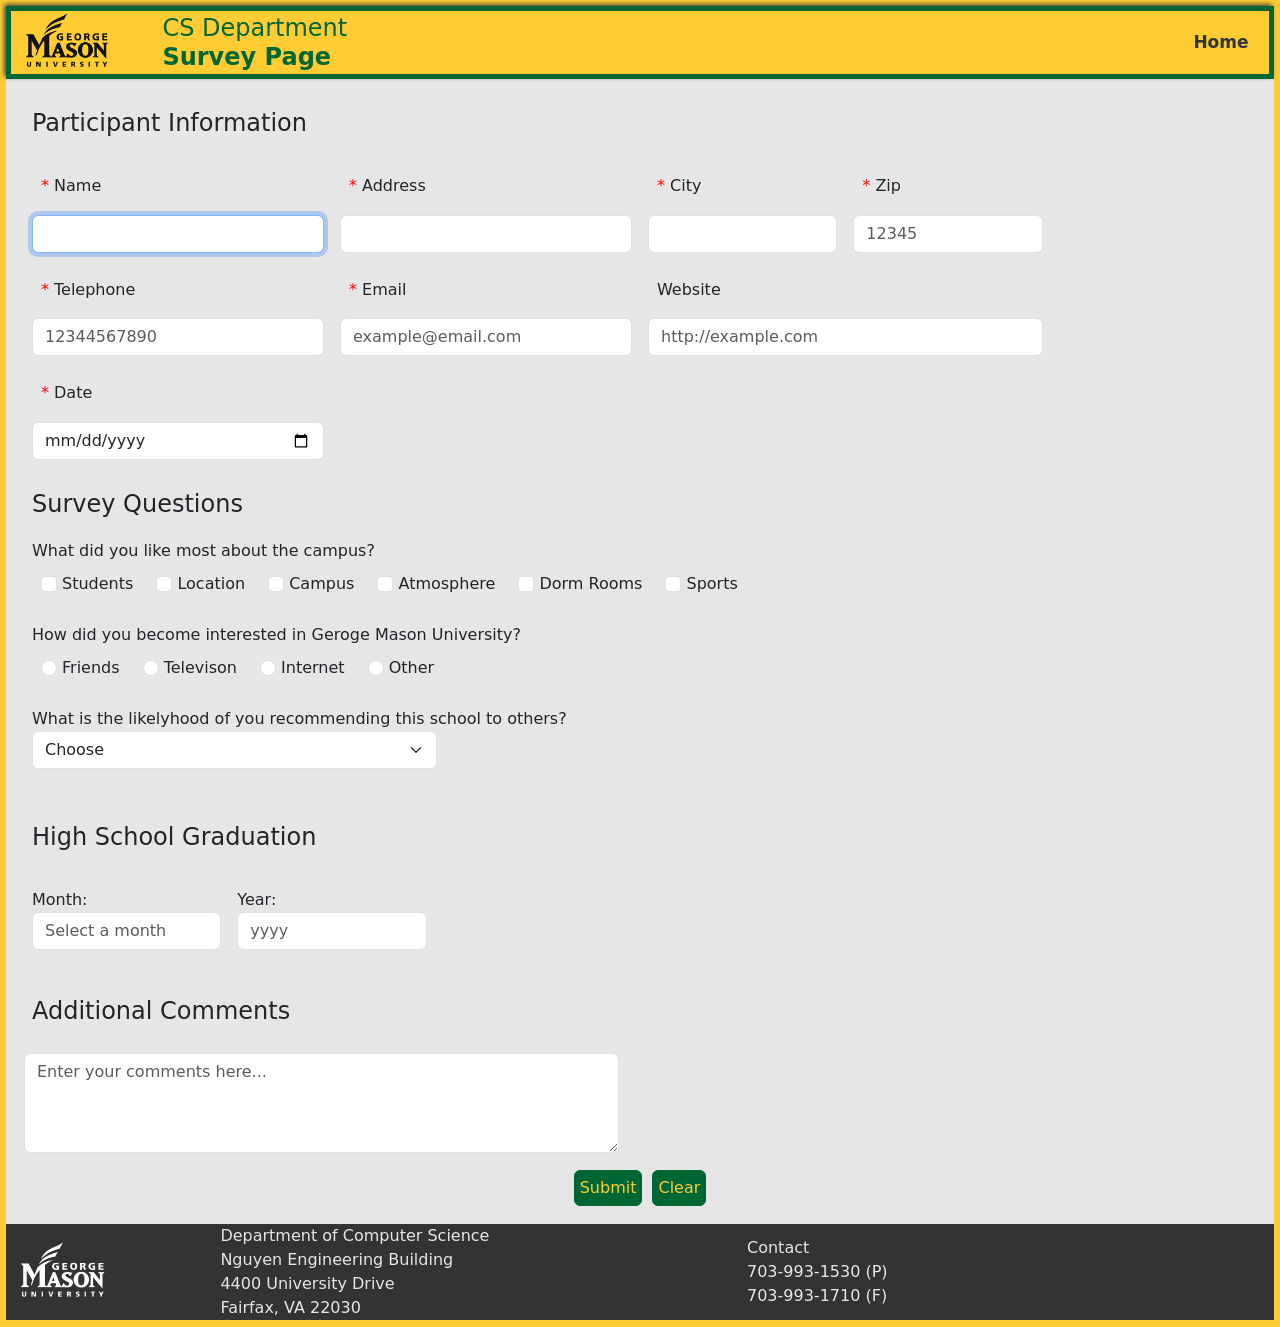
<file: HW1/CS-Department/pages/survey-page.html>
<!DOCTYPE html>
<html lang="en">

<head>
   <title>Survey</title>
   <meta charset="UTF-8">
   <meta name="viewport" content="width=device-width, initial-scale=1">
   <link rel="icon" href="../images/survey-icon.png" type="image/icon type">
   <!-- Bootstrap -->
   <link href="https://cdn.jsdelivr.net/npm/bootstrap@5.3.3/dist/css/bootstrap.min.css" rel="stylesheet"
      integrity="sha384-QWTKZyjpPEjISv5WaRU9OFeRpok6YctnYmDr5pNlyT2bRjXh0JMhjY6hW+ALEwIH" crossorigin="anonymous">
   <link rel="stylesheet" href="../styles.css">
</head>

<body>
   <!-- Header -->
   <header>
      <div class="container">
         <img class="logo" src="../images/logo-black.png">
      </div>
      <div class="container">
         <h1>CS Department<br><span class="bold">Survey Page</span></h1>
      </div>
      <div class="alt-container">
         <button><a href="../index.html">Home</a></button>
      </div>
   </header>
   <!-- Form -->
   <form autocomplete="on" action="./dialog.html">
      <!-- Participant Information -->
      <fieldset class="row g-3">
         <legend>Participant Information</legend>
         <div class="col-md-3">
            <label for="name" class="form-label required">Name</label>
            <input type="text" class="form-control" name="name" required autofocus>
         </div>
         <div class="col-md-3">
            <label for="address" class="form-label required">Address</label>
            <input type="text" class="form-control" name="address" required>
         </div>
         <div class="col-md-2">
            <label for="city" class="form-label required">City</label>
            <input type="text" class="form-control" name="city" required>
         </div>
         <div class="col-md-2">
            <label for="zip" class="form-label required">Zip</label>
            <input type="text" class="form-control" name="zip" required pattern="\d{5}" placeholder="12345">
         </div>
         <div class="col-md-3">
            <label for="tele" class="form-label required">Telephone</label>
            <input type="tel" class="form-control" name="tele" required pattern="\d{10}" placeholder="12344567890">
         </div>
         <div class="col-md-3">
            <label for="email" class="form-label required">Email</label>
            <input type="email" class="form-control" name="email" required placeholder="example@email.com">
         </div>
         <div class="col-md-4">
            <label for="website" class="form-label">Website</label>
            <input type="url" class="form-control" name="website" placeholder="http://example.com">
         </div>
         <div class="col-md-3">
            <label for="date" class="form-label required">Date</label>
            <input type="date" class="form-control" name="date" required>
         </div>
      </fieldset>
      <!-- Survey Questainare -->
      <fieldset class="row mb-3">
         <legend>Survey Questions</legend>
         <label>What did you like most about the campus?<br>
            <label class="form-check-label"><input class="form-check-input" type="checkbox" name="liked"
                  value="students"> Students</label>
            <label class="form-check-label"><input class="form-check-input" type="checkbox" name="liked"
                  value="location"> Location</label>
            <label class="form-check-label"><input class="form-check-input" type="checkbox" name="liked" value="campus">
               Campus</label>
            <label class="form-check-label"><input class="form-check-input" type="checkbox" name="liked"
                  value="atmosphere"> Atmosphere</label>
            <label class="form-check-label"><input class="form-check-input" type="checkbox" name="liked" value="dorm">
               Dorm Rooms</label>
            <label class="form-check-label"><input class="form-check-input" type="checkbox" name="liked" value="sports">
               Sports</label>
         </label>

         <label>How did you become interested in Geroge Mason University?<br>
            <label class="form-check-label"><input class="form-check-input" type="radio" name="interest"
                  value="friends">
               Friends</label>
            <label class="form-check-label"><input class="form-check-input" type="radio" name="interest"
                  value="television"> Televison</label>
            <label class="form-check-label"><input class="form-check-input" type="radio" name="interest"
                  value="internet"> Internet</label>
            <label class="form-check-label"><input class="form-check-input" type="radio" name="interest" value="other">
               Other</label>
         </label>

         <label>What is the likelyhood of you recommending this school to others?
            <div class="col-md-4">
               <select class="form-select" name="likelyhood" required>
                  <option selected>Choose</option>
                  <option>Very Likely</option>
                  <option>Likely</option>
                  <option>Unlikely</option>
               </select>
            </div>

         </label>
      </fieldset>
      <!-- Graduation -->
      <fieldset class="row g-3">
         <legend>High School Graduation</legend>
         <label class="form-label col-md-2" for="month">Month: <input class="form-control" type="text" name="month"
               list="months" placeholder="Select a month">
            <datalist id="months">
               <option value="January">
               <option value="February">
               <option value="March">
               <option value="April">
               <option value="May">
               <option value="June">
               <option value="July">
               <option value="August">
               <option value="September">
               <option value="October">
               <option value="November">
               <option value="December">
            </datalist>
         </label>
         <label class="form-label col-md-2">Year: <input class="form-control" type="text" name="year" placeholder="yyyy"
               pattern="\d{4}"></label>
      </fieldset>
      <!-- Additional Comments -->
      <fieldset class="row g-3 col-md-6">
         <legend>Additional Comments</legend>
         <textarea class=" form-control" name="comments" placeholder="Enter your comments here..."
            style="height: 100px"></textarea>
      </fieldset>
      <!-- Buttons -->
      <div class="buttons">
         <input class="button btn btn-primary" type="submit" value="Submit">
         <input class="button btn btn-primary" type="reset" value="Clear">
      </div>
   </form>
   <!-- Footer -->
   <footer>
      <div class="container">
         <img class="logo" src="../images/logo-white.png">
      </div>
      <div class="footer-container">
         <div class="alt2-container">
            Department of Computer Science<br>
            Nguyen Engineering Building<br>
            4400 University Drive<br>
            Fairfax, VA 22030
         </div>
         <div class="alt2-container">
            Contact<br>
            703-993-1530 (P)<br>
            703-993-1710 (F)<br>
         </div>
      </div>
   </footer>
</body>

</html>
</file>
<file: HW2/styles.css>
/* 
 * Author: Saman Hosseini
 */

/* * {
   outline: 1px solid red;
} */

html {
   font-family: serif;
   background-color: #333;
   margin: 0.5vw;
   margin-left: 1.5vw;
   margin-right: 1.5vw;
}

h1 {
   color: #006633;
   font-weight: lighter;
   font-size: 24px;
   width: 200px;
   margin: 0.2vw;
}

button {
   font-size: 17px;
   font-weight: bold;
   background-color: #FFCC33;
   border: none;
}

button a {
   text-decoration: none;
   color: #333;
}

header {
   background-color: #FFCC33;
   border: 5px solid #006633;
   box-shadow: -2.5px -2.5px 5px #333;
}

footer {
   background-color: #006633;
   color: #e6e6e6;
}

body {
   background-color: #e6e6e6;
}

.table caption {
   color: #333;
}

.table th {
   background-color: #006633;
   border-color: #333;
   color: #e6e6e6;
   height: 65px;
}

.table td,
tr {
   background-color: #e6e6e6;
   border-color: #333;
}

form {
   padding: 0.5vw;
   margin: 0.5vw;
}

label {
   display: inline-block;
   align-items: center;
   padding: 0.7vw;
}


fieldset {
   padding: 1vw;
}

#about-us {
   margin: 1vw;
   font-size: 17px;
}

#ms-degrees {
   margin: 1vw;
   font-size: 16px;
}

.logo {
   width: 90px;
}

.bold {
   font-weight: bold;
}


.participant {
   display: inline-block;
   justify-content: center;
   align-items: center;
}

.required::before {
   content: "* ";
   color: red;
}

.buttons {
   display: flex;
   justify-content: center;
}

.button {
   margin: 5px;
   padding: 5px;
   background-color: #006633;
   border-color: #006633;
   color: #FFCC33;
}

.dialog {
   height: 39vw;
   display: flex;
   justify-content: center;
   align-items: center;
}
</file>
<file: HW1/CS-Department/styles.css>
/* * {
   outline: 2px solid peru;
} */

html {
   font-family: serif;
   background-color: #FFCC33;
   margin: 0.5vw;
}

h1 {
   color: #006633;
   font-weight: lighter;
   font-size: 24px;
   width: 200px;
   margin: 0.2vw;
   margin-left: 25px;
}

button {
   margin: 1.1vw;
   font-size: 17px;
   font-weight: bold;
   background-color: #FFCC33;
   border: #FFCC33;
}

button a {
   text-decoration: none;
   color: #333;
}

header {
   background-color: #FFCC33;
   display: flex;
   border: 5px solid #006633;
   box-shadow: -2.5px -2.5px 5px #333;
}

footer {
   background-color: #333;
   color: #e6e6e6;
   display: flex;
}

body {
   background-color: #e6e6e6;
}

table,
th,
td,
tr {
   border: 1px solid black;
   border-collapse: collapse;
   margin: 1%;
   padding: 10px;
   text-align: left;
   font-size: 15px;
}

form {
   padding: 0.5vw;
   margin: 0.5vw;
}

label {
   display: inline-block;
   align-items: center;
   padding: 0.7vw;
}


fieldset {
   padding: 1vw;
}

#about-us {
   margin: 1vw;
   font-size: 17px;
}

#ms-degrees {
   margin: 1vw;
   font-size: 16px;
}

.container {
   flex: 0;
   display: flex;
   align-items: center;
}

.alt-container {
   flex: 1;
   display: flex;
   justify-content: end;
   align-items: center;
}

.body-container {
   column-count: 2;
   column-gap: 0.1vw;
   padding: 0.5vw;
}

.logo {
   width: 90px;
   height: auto;
}

.image {
   width: 100%;
}

.bold {
   font-weight: bold;
}

.footer-container {
   flex: 1;
   display: flex;
   justify-content: end;
   align-items: center;
   margin-left: 100px;
}

.alt2-container {
   flex: 1;
}

.participant {
   display: inline-block;
   justify-content: center;
   align-items: center;
}

.block {
   display: block;
}

.required::before {
   content: "* ";
   color: red;
}

.buttons {
   display: flex;
   justify-content: center;
}

.button {
   margin: 5px;
   padding: 5px;
   background-color: #006633;
   border-color: #006633;
   color: #FFCC33;
}

.dialog {
   height: 35vw;
   display: flex;
   justify-content: center;
   align-items: center;
}

/* Small Screens */
@media (max-width: 700px) {
   label {
      display: block;
      align-items: center;
      padding: 0.7vw;
   }

   .body-container {
      column-count: 1;
      column-gap: 0.1vw;
      padding: 0.5vw;
   }

   .footer-container {
      display: block;
      justify-content: end;
      align-items: center;
   }

   .alt2-container {
      display: block;
      padding: 10px;
   }
}
</file>
<file: HW1/styles/styles.css>
/* * {
   outline: 2px solid peru;
} */

html {
   font-family: serif;
   background-color: #FFCC33;
   margin: 0.5vw;
}

h1 {
   color: #006633;
   font-weight: lighter;
   font-size: 24px;
   width: 200px;
   margin: 0.2vw;
   margin-left: 25px;
}

button {
   margin: 1.1vw;
   font-size: 17px;
   font-weight: bold;
   background-color: #FFCC33;
   border: #FFCC33;
}

button a {
   text-decoration: none;
   color: #333;
}

header {
   background-color: #FFCC33;
   display: flex;
   border: 5px solid #006633;
   box-shadow: -2.5px -2.5px 5px #333;
}

footer {
   background-color: #333;
   color: #e6e6e6;
   display: flex;
}

body {
   background-color: #e6e6e6;
}

table,
th,
td,
tr {
   border: 1px solid black;
   border-collapse: collapse;
   margin: 1%;
   padding: 10px;
   text-align: left;
   font-size: 15px;
}

form {
   padding: 0.5vw;
   margin: 0.5vw;
}

label {
   display: inline-block;
   align-items: center;
   padding: 0.7vw;
}


fieldset {
   padding: 1vw;
}

#about-us {
   margin: 1vw;
   font-size: 17px;
}

#ms-degrees {
   margin: 1vw;
   font-size: 16px;
}

.container {
   flex: 0;
   display: flex;
   align-items: center;
}

.alt-container {
   flex: 1;
   display: flex;
   justify-content: end;
   align-items: center;
}

.body-container {
   column-count: 2;
   column-gap: 0.1vw;
   padding: 0.5vw;
}

.logo {
   width: 90px;
   height: auto;
}

.image {
   width: 100%;
}

.bold {
   font-weight: bold;
}

.footer-container {
   flex: 1;
   display: flex;
   justify-content: end;
   align-items: center;
   margin-left: 100px;
}

.alt2-container {
   flex: 1;
}

.participant {
   display: inline-block;
   justify-content: center;
   align-items: center;
}

.block {
   display: block;
}

.required::before {
   content: "* ";
   color: red;
}

.buttons {
   display: flex;
   justify-content: center;
}

.button {
   margin: 5px;
   padding: 5px;
   background-color: #006633;
   border-color: #006633;
   color: #FFCC33;
}

.dialog {
   height: 35vw;
   display: flex;
   justify-content: center;
   align-items: center;
}

/* Small Screens */
@media (max-width: 700px) {
   label {
      display: block;
      align-items: center;
      padding: 0.7vw;
   }

   .body-container {
      column-count: 1;
      column-gap: 0.1vw;
      padding: 0.5vw;
   }

   .footer-container {
      display: block;
      justify-content: end;
      align-items: center;
   }

   .alt2-container {
      display: block;
      padding: 10px;
   }
}
</file>
